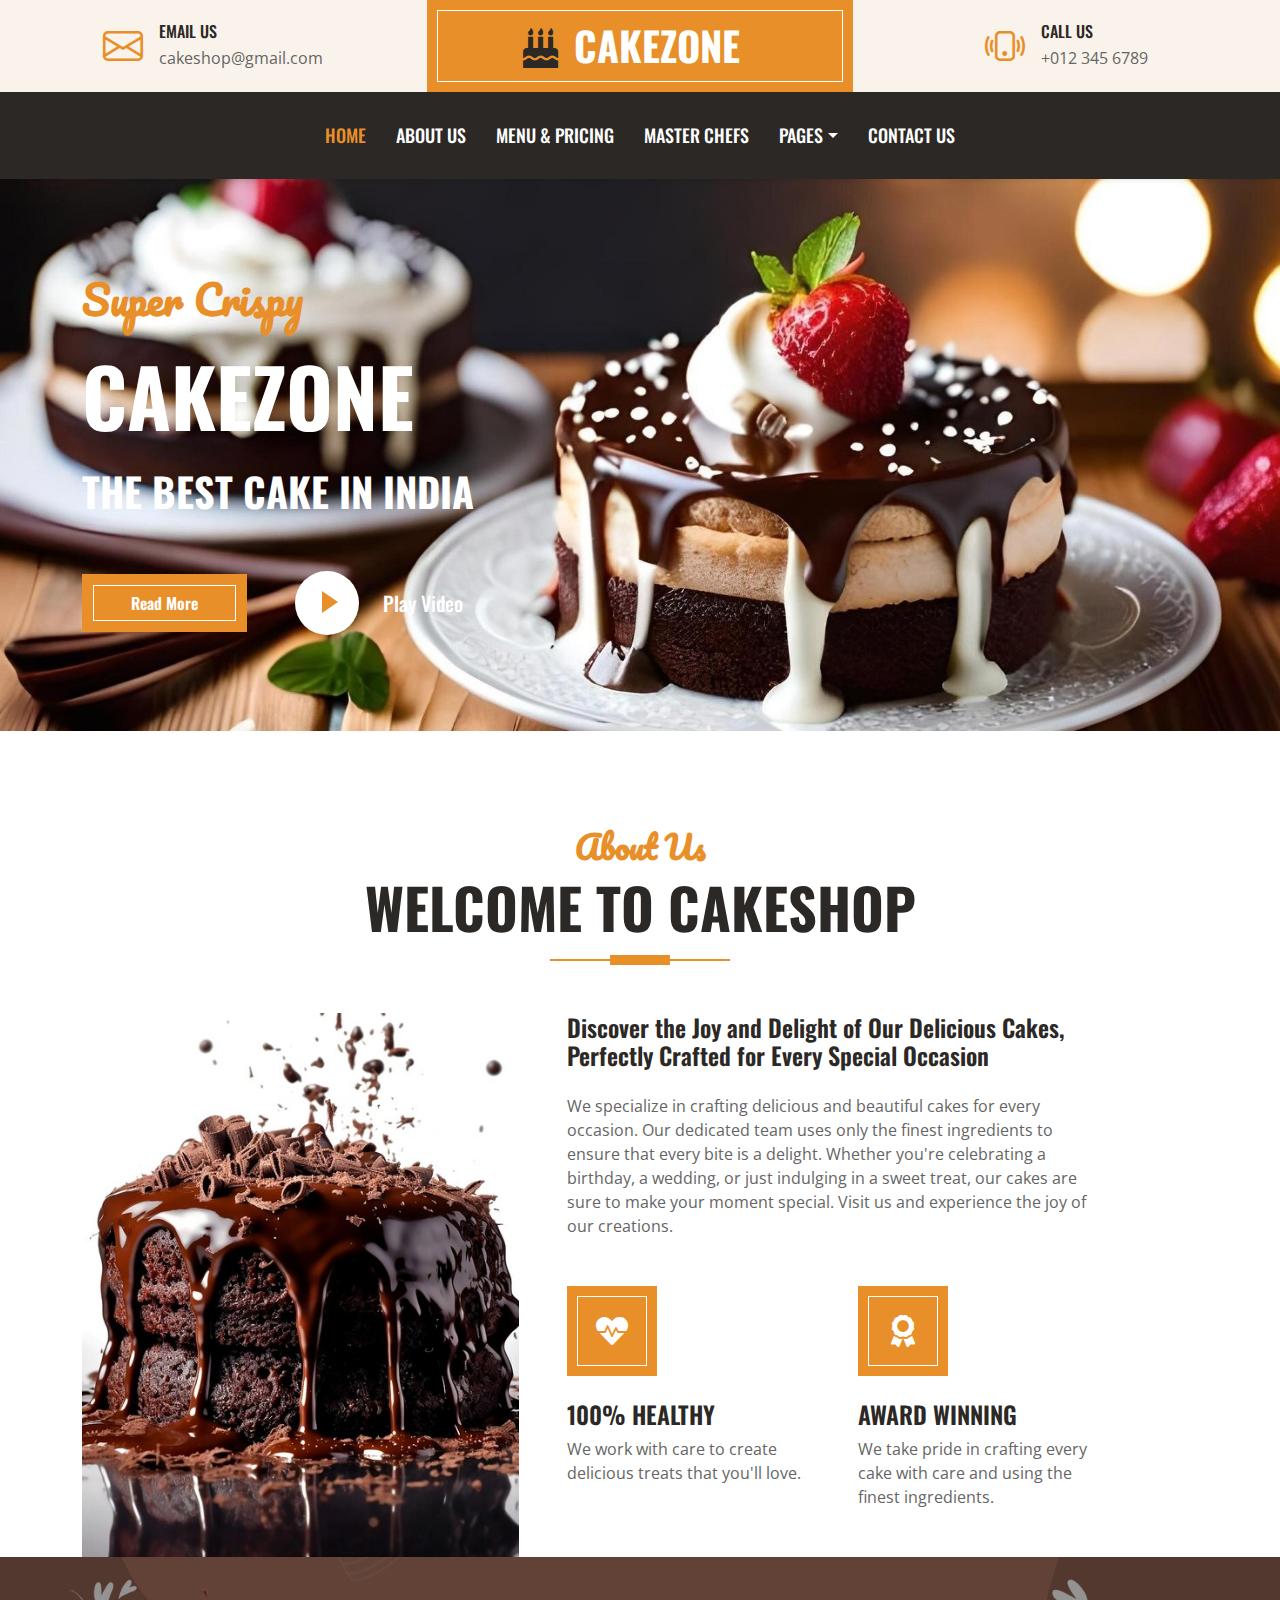
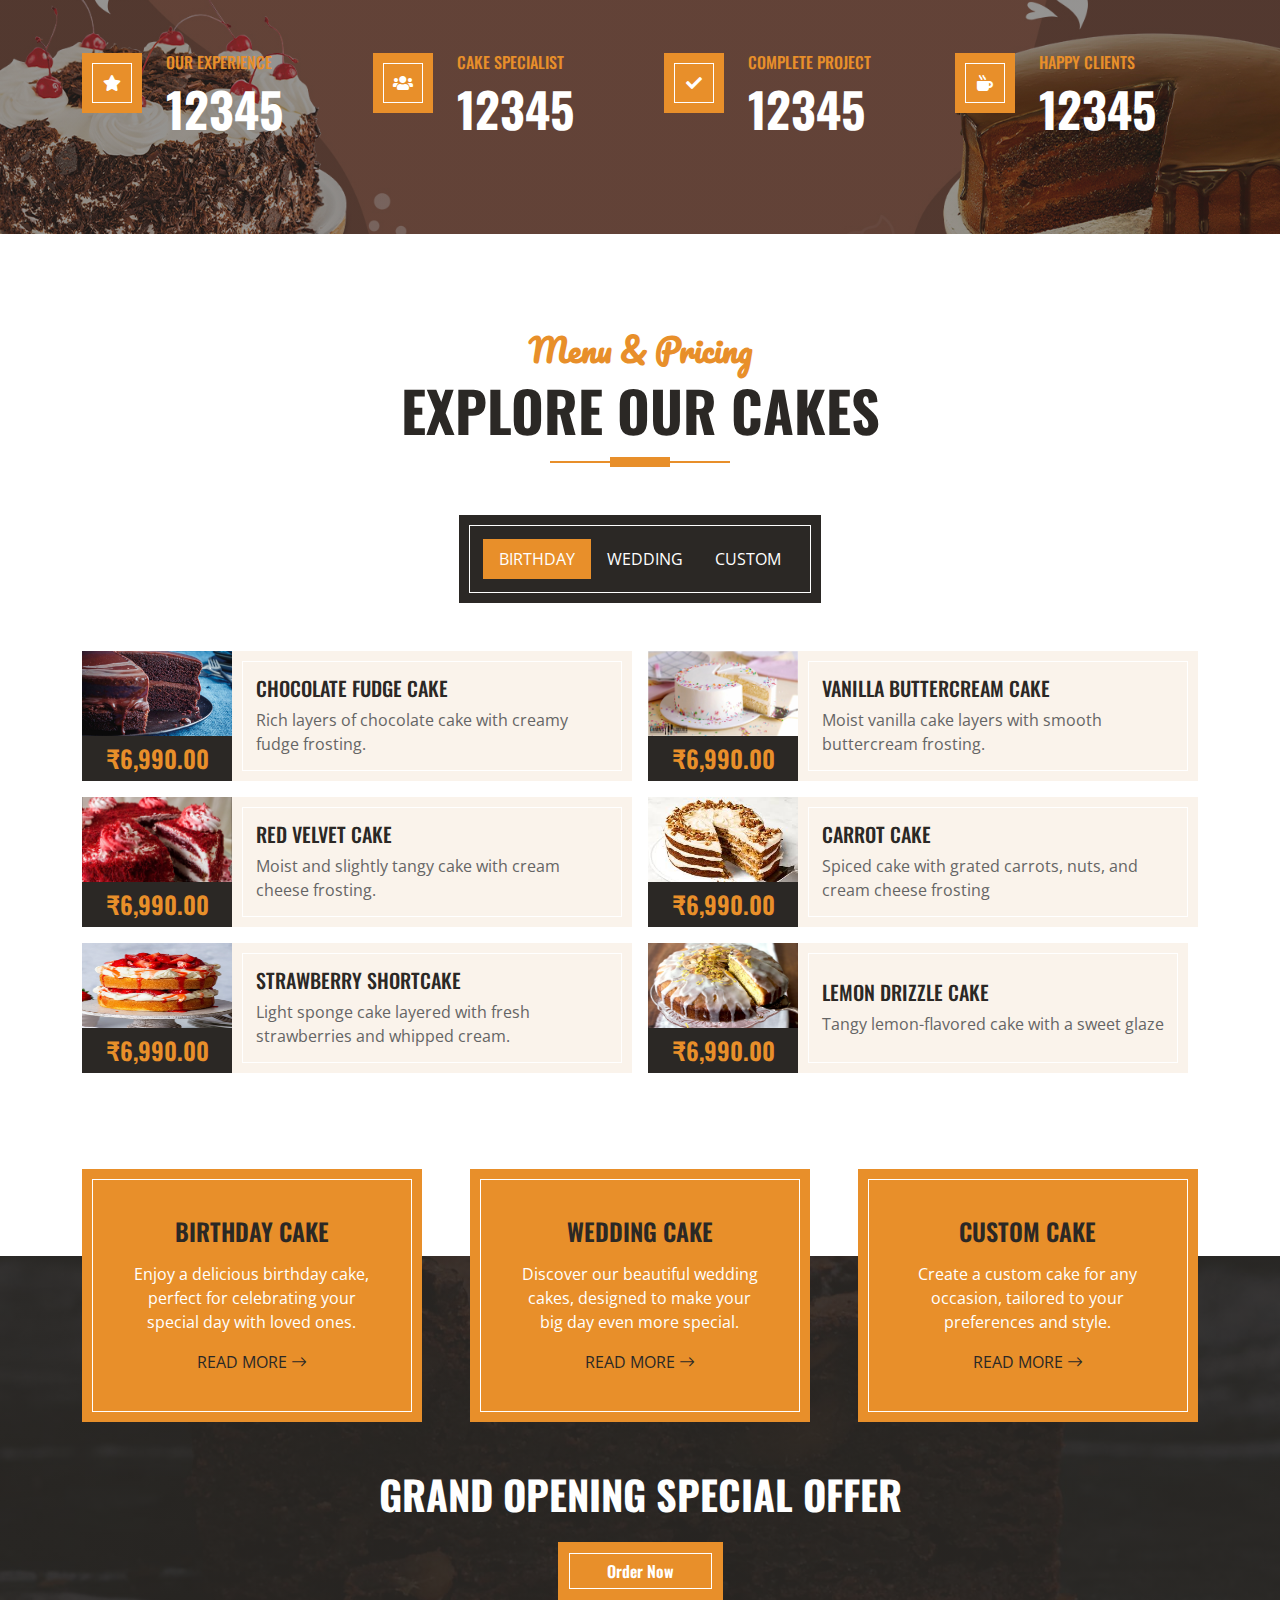
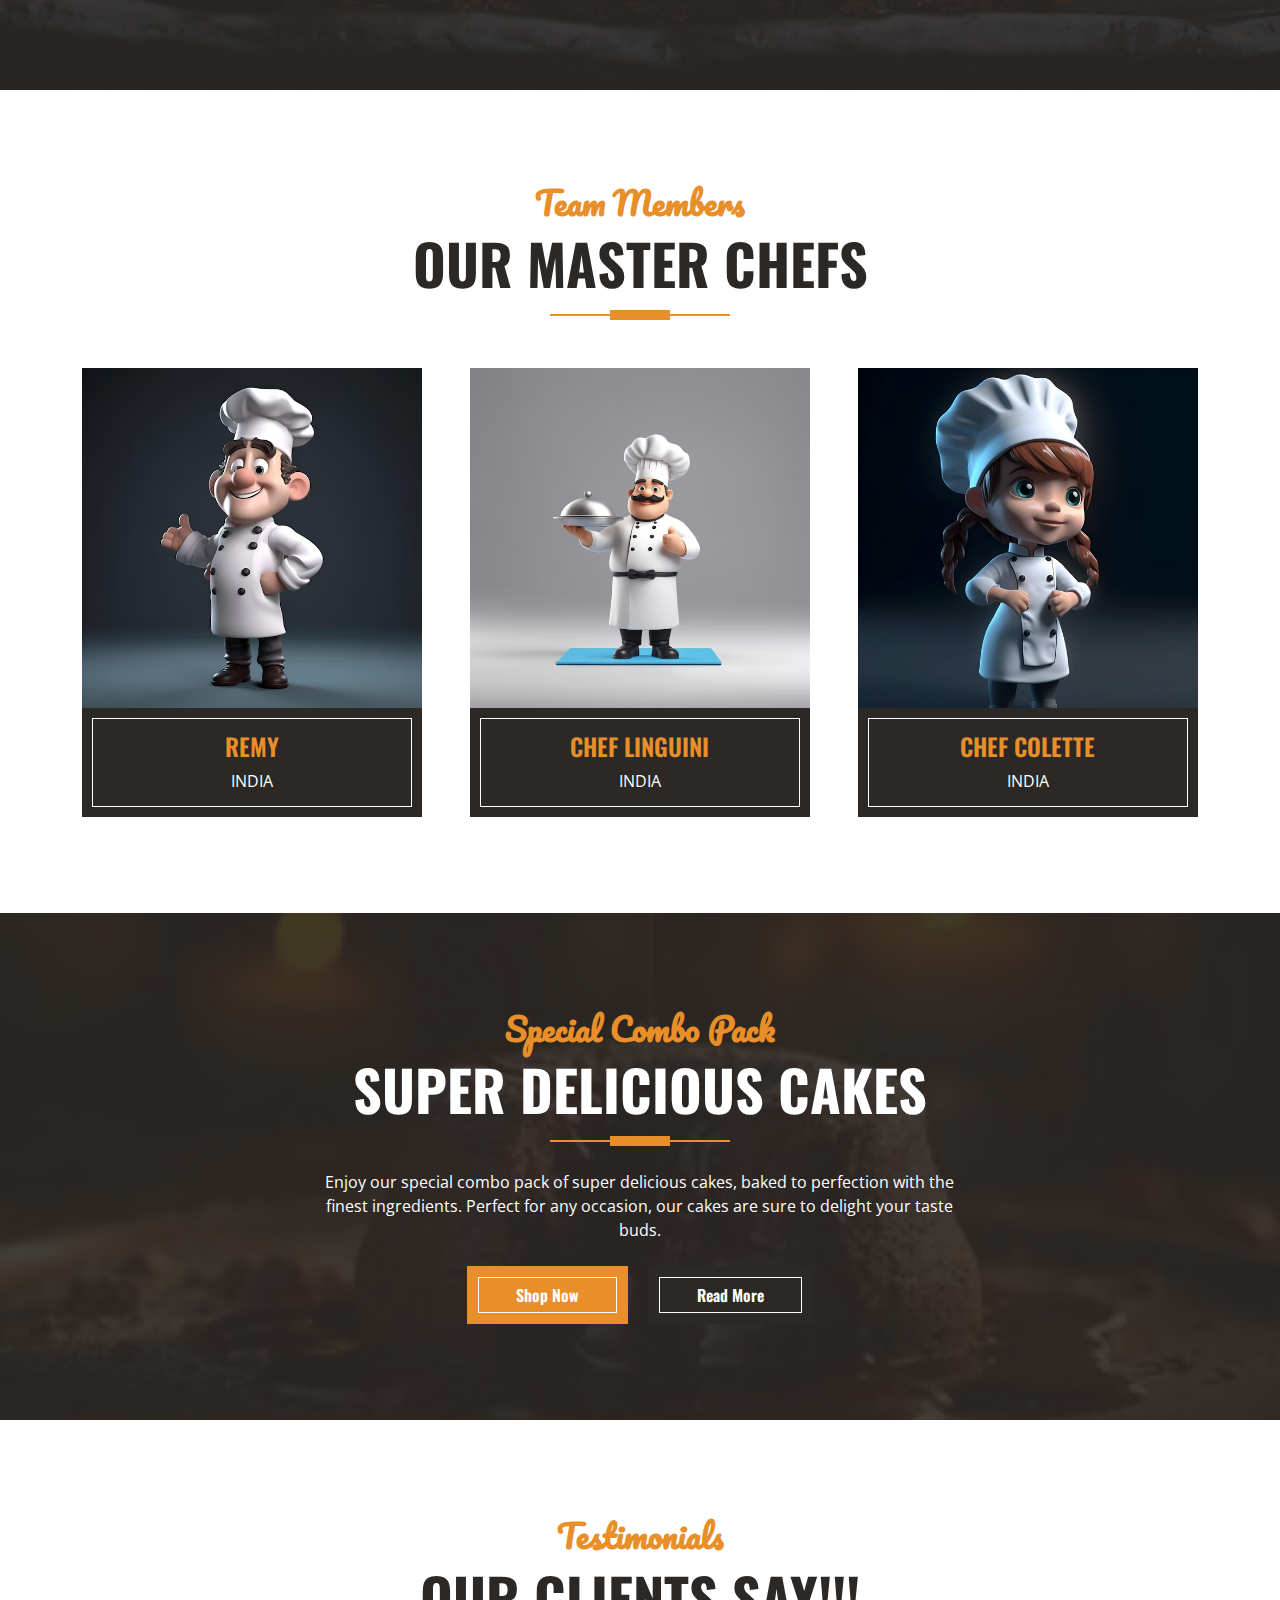
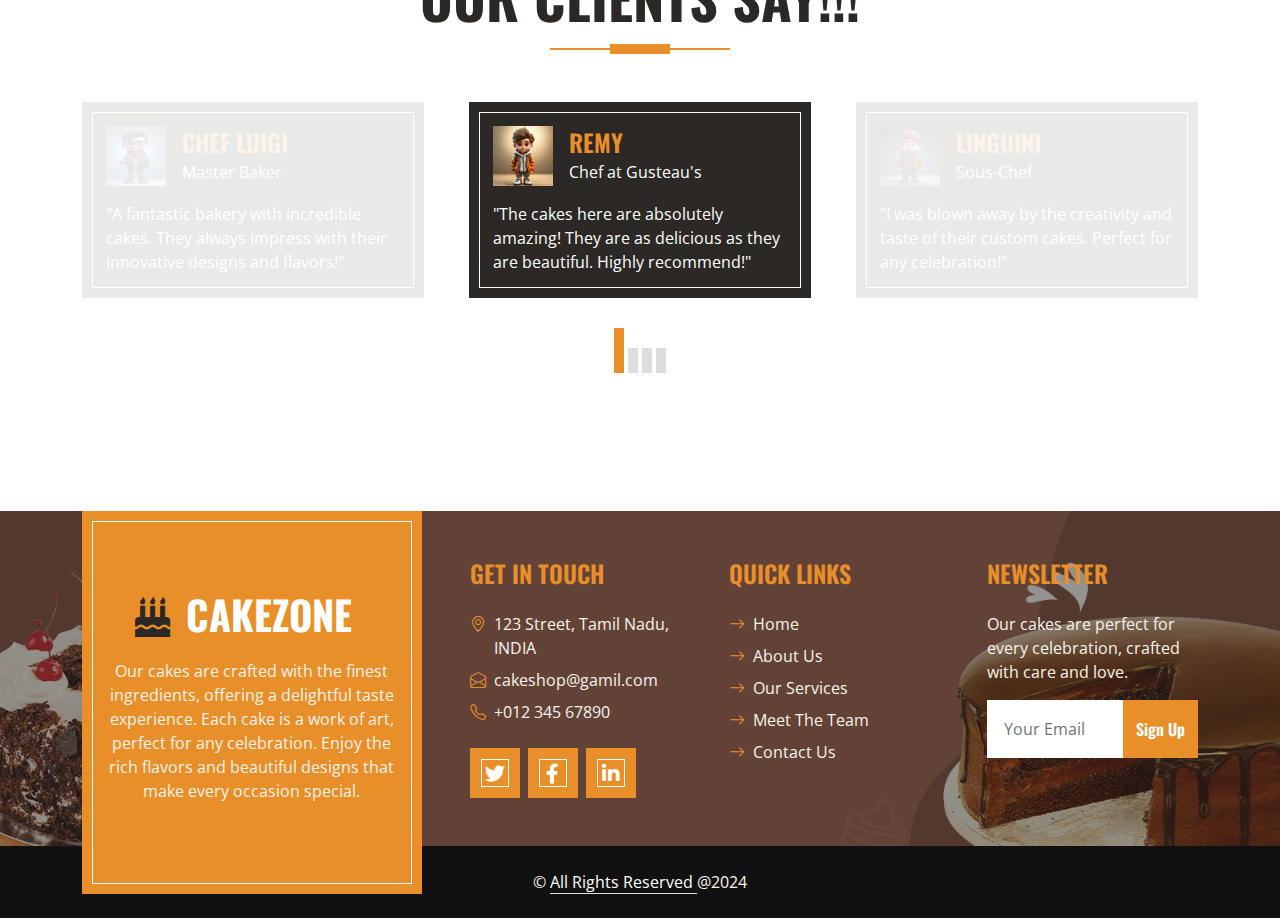
<file: index.html>
<!DOCTYPE html>
<html lang="en">
  <head>
    <meta charset="utf-8" />
    <title>Cake Shop</title>
    <meta content="width=device-width, initial-scale=1.0" name="viewport" />
    <meta content="Free HTML Templates" name="keywords" />
    <meta content="Free HTML Templates" name="description" />

    <!-- Favicon -->
    <link href="img/favicon.png" rel="icon" />

    <!-- Google Web Fonts -->
    <link rel="preconnect" href="https://fonts.googleapis.com" />
    <link rel="preconnect" href="https://fonts.gstatic.com" crossorigin />
    <link
      href="https://fonts.googleapis.com/css2?family=Open+Sans:wght@400;600&family=Oswald:wght@500;600;700&family=Pacifico&display=swap"
      rel="stylesheet"
    />

    <!-- Icon Font Stylesheet -->
    <link
      href="https://cdnjs.cloudflare.com/ajax/libs/font-awesome/5.10.0/css/all.min.css"
      rel="stylesheet"
    />
    <link
      href="https://cdn.jsdelivr.net/npm/bootstrap-icons@1.4.1/font/bootstrap-icons.css"
      rel="stylesheet"
    />

    <!-- Libraries Stylesheet -->
    <link href="lib/owlcarousel/assets/owl.carousel.min.css" rel="stylesheet" />

    <!-- Customized Bootstrap Stylesheet -->
    <link href="css/bootstrap.min.css" rel="stylesheet" />

    <!-- Template Stylesheet -->
    <link href="css/style.css" rel="stylesheet" />
  </head>

  <body>
    <!-- Topbar Start -->
    <div class="container-fluid px-0 d-none d-lg-block">
      <div class="row gx-0">
        <div class="col-lg-4 text-center bg-secondary py-3">
          <div class="d-inline-flex align-items-center justify-content-center">
            <i class="bi bi-envelope fs-1 text-primary me-3"></i>
            <div class="text-start">
              <h6 class="text-uppercase mb-1">Email Us</h6>
              <span>cakeshop@gmail.com</span>
            </div>
          </div>
        </div>
        <div class="col-lg-4 text-center bg-primary border-inner py-3">
          <div class="d-inline-flex align-items-center justify-content-center">
            <a href="index.html" class="navbar-brand">
              <h1 class="m-0 text-uppercase text-white">
                <i class="fa fa-birthday-cake fs-1 text-dark me-3"></i>CakeZone
              </h1>
            </a>
          </div>
        </div>
        <div class="col-lg-4 text-center bg-secondary py-3">
          <div class="d-inline-flex align-items-center justify-content-center">
            <i class="bi bi-phone-vibrate fs-1 text-primary me-3"></i>
            <div class="text-start">
              <h6 class="text-uppercase mb-1">Call Us</h6>
              <span>+012 345 6789</span>
            </div>
          </div>
        </div>
      </div>
    </div>
    <!-- Topbar End -->

    <!-- Navbar Start -->
    <nav
      class="navbar navbar-expand-lg bg-dark navbar-dark shadow-sm py-3 py-lg-0 px-3 px-lg-0"
    >
      <a href="index.html" class="navbar-brand d-block d-lg-none">
        <h1 class="m-0 text-uppercase text-white">
          <i class="fa fa-birthday-cake fs-1 text-primary me-3"></i>CakeZone
        </h1>
      </a>
      <button
        class="navbar-toggler"
        type="button"
        data-bs-toggle="collapse"
        data-bs-target="#navbarCollapse"
      >
        <span class="navbar-toggler-icon"></span>
      </button>
      <div class="collapse navbar-collapse" id="navbarCollapse">
        <div class="navbar-nav ms-auto mx-lg-auto py-0">
          <a href="index.html" class="nav-item nav-link active">Home</a>
          <a href="about.html" class="nav-item nav-link">About Us</a>
          <a href="menu.html" class="nav-item nav-link">Menu & Pricing</a>
          <a href="team.html" class="nav-item nav-link">Master Chefs</a>
          <div class="nav-item dropdown">
            <a
              href="#"
              class="nav-link dropdown-toggle"
              data-bs-toggle="dropdown"
              >Pages</a
            >
            <div class="dropdown-menu m-0">
              <a href="service.html" class="dropdown-item">Our Service</a>
              <a href="testimonial.html" class="dropdown-item">Testimonial</a>
            </div>
          </div>
          <a href="contact.html" class="nav-item nav-link">Contact Us</a>
        </div>
      </div>
    </nav>
    <!-- Navbar End -->

    <!-- Hero Start -->
    <div class="container-fluid bg-primary py-5 mb-5 hero-header">
      <div class="container py-5">
        <div class="row justify-content-start">
          <div class="col-lg-8 text-center text-lg-start">
            <h1 class="font-secondary text-primary mb-4">Super Crispy</h1>
            <h1 class="display-1 text-uppercase text-white mb-4">CakeZone</h1>
            <h1 class="text-uppercase text-white">The Best Cake In INDIA</h1>
            <div
              class="d-flex align-items-center justify-content-center justify-content-lg-start pt-5"
            >
              <a href="" class="btn btn-primary border-inner py-3 px-5 me-5"
                >Read More</a
              >
              <button
                type="button"
                class="btn-play"
                data-bs-toggle="modal"
                data-src="https://youtu.be/m45jVXMSp2A?feature=shared"
                data-bs-target="#videoModal"
              >
                <span></span>
              </button>
              <h5
                class="font-weight-normal text-white m-0 ms-4 d-none d-sm-block"
              >
                Play Video
              </h5>
            </div>
          </div>
        </div>
      </div>
    </div>
    <!-- Hero End -->

    <!-- Video Modal Start -->
    <div
      class="modal fade"
      id="videoModal"
      tabindex="-1"
      aria-labelledby="exampleModalLabel"
      aria-hidden="true"
    >
      <div class="modal-dialog">
        <div class="modal-content rounded-0">
          <div class="modal-header">
            <h5 class="modal-title" id="exampleModalLabel">Youtube Video</h5>
            <button
              type="button"
              class="btn-close"
              data-bs-dismiss="modal"
              aria-label="Close"
            ></button>
          </div>
          <div class="modal-body">
            <!-- 16:9 aspect ratio -->
            <div class="ratio ratio-16x9">
              <iframe
                class="embed-responsive-item"
                src=""
                id="video"
                allowfullscreen
                allowscriptaccess="always"
                allow="autoplay"
              ></iframe>
            </div>
          </div>
        </div>
      </div>
    </div>
    <!-- Video Modal End -->

    <!-- About Start -->
    <div class="container-fluid pt-5">
      <div class="container">
        <div
          class="section-title position-relative text-center mx-auto mb-5 pb-3"
          style="max-width: 600px"
        >
          <h2 class="text-primary font-secondary">About Us</h2>
          <h1 class="display-4 text-uppercase">Welcome To CakeShop</h1>
        </div>
        <div class="row gx-5">
          <div class="col-lg-5 mb-5 mb-lg-0" style="min-height: 400px">
            <div class="position-relative h-100">
              <img
                class="position-absolute w-100 h-100"
                src="img/about.jpg"
                style="object-fit: cover"
              />
            </div>
          </div>
          <div class="col-lg-6 pb-5">
            <h4 class="mb-4">
              Discover the Joy and Delight of Our Delicious Cakes, Perfectly
              Crafted for Every Special Occasion
            </h4>

            <p class="mb-5">
              We specialize in crafting delicious and beautiful cakes for every
              occasion. Our dedicated team uses only the finest ingredients to
              ensure that every bite is a delight. Whether you're celebrating a
              birthday, a wedding, or just indulging in a sweet treat, our cakes
              are sure to make your moment special. Visit us and experience the
              joy of our creations.
            </p>
            <div class="row g-5">
              <div class="col-sm-6">
                <div
                  class="d-flex align-items-center justify-content-center bg-primary border-inner mb-4"
                  style="width: 90px; height: 90px"
                >
                  <i class="fa fa-heartbeat fa-2x text-white"></i>
                </div>
                <h4 class="text-uppercase">100% Healthy</h4>
                <p class="mb-0">
                  We work with care to create delicious treats that you'll love.
                </p>
              </div>
              <div class="col-sm-6">
                <div
                  class="d-flex align-items-center justify-content-center bg-primary border-inner mb-4"
                  style="width: 90px; height: 90px"
                >
                  <i class="fa fa-award fa-2x text-white"></i>
                </div>
                <h4 class="text-uppercase">Award Winning</h4>
                <p class="mb-0">
                  We take pride in crafting every cake with care and using the
                  finest ingredients.
                </p>
              </div>
            </div>
          </div>
        </div>
      </div>
    </div>
    <!-- About End -->

    <!-- Facts Start -->
    <div class="container-fluid bg-img py-5 mb-5">
      <div class="container py-5">
        <div class="row gx-5 gy-4">
          <div class="col-lg-3 col-md-6">
            <div class="d-flex">
              <div
                class="bg-primary border-inner d-flex align-items-center justify-content-center mb-3"
                style="width: 60px; height: 60px"
              >
                <i class="fa fa-star text-white"></i>
              </div>
              <div class="ps-4">
                <h6 class="text-primary text-uppercase">Our Experience</h6>
                <h1 class="display-5 text-white mb-0" data-toggle="counter-up">
                  12345
                </h1>
              </div>
            </div>
          </div>
          <div class="col-lg-3 col-md-6">
            <div class="d-flex">
              <div
                class="bg-primary border-inner d-flex align-items-center justify-content-center mb-3"
                style="width: 60px; height: 60px"
              >
                <i class="fa fa-users text-white"></i>
              </div>
              <div class="ps-4">
                <h6 class="text-primary text-uppercase">Cake Specialist</h6>
                <h1 class="display-5 text-white mb-0" data-toggle="counter-up">
                  12345
                </h1>
              </div>
            </div>
          </div>
          <div class="col-lg-3 col-md-6">
            <div class="d-flex">
              <div
                class="bg-primary border-inner d-flex align-items-center justify-content-center mb-3"
                style="width: 60px; height: 60px"
              >
                <i class="fa fa-check text-white"></i>
              </div>
              <div class="ps-4">
                <h6 class="text-primary text-uppercase">Complete Project</h6>
                <h1 class="display-5 text-white mb-0" data-toggle="counter-up">
                  12345
                </h1>
              </div>
            </div>
          </div>
          <div class="col-lg-3 col-md-6">
            <div class="d-flex">
              <div
                class="bg-primary border-inner d-flex align-items-center justify-content-center mb-3"
                style="width: 60px; height: 60px"
              >
                <i class="fa fa-mug-hot text-white"></i>
              </div>
              <div class="ps-4">
                <h6 class="text-primary text-uppercase">Happy Clients</h6>
                <h1 class="display-5 text-white mb-0" data-toggle="counter-up">
                  12345
                </h1>
              </div>
            </div>
          </div>
        </div>
      </div>
    </div>
    <!-- Facts End -->

    <!-- Products Start -->
    <div class="container-fluid about py-5">
      <div class="container">
        <div
          class="section-title position-relative text-center mx-auto mb-5 pb-3"
          style="max-width: 600px"
        >
          <h2 class="text-primary font-secondary">Menu & Pricing</h2>
          <h1 class="display-4 text-uppercase">Explore Our Cakes</h1>
        </div>
        <div class="tab-class text-center">
          <ul
            class="nav nav-pills d-inline-flex justify-content-center bg-dark text-uppercase border-inner p-4 mb-5"
          >
            <li class="nav-item">
              <a
                class="nav-link text-white active"
                data-bs-toggle="pill"
                href="#tab-1"
                >Birthday</a
              >
            </li>
            <li class="nav-item">
              <a class="nav-link text-white" data-bs-toggle="pill" href="#tab-2"
                >Wedding</a
              >
            </li>
            <li class="nav-item">
              <a class="nav-link text-white" data-bs-toggle="pill" href="#tab-3"
                >Custom</a
              >
            </li>
          </ul>

          <div class="tab-content">
            <div id="tab-1" class="tab-pane fade show p-0 active">
              <div class="row g-3">
                <div class="col-lg-6">
                  <div class="d-flex h-100">
                    <div class="flex-shrink-0">
                      <img
                        class="img-fluid"
                        src="img/cake-1.jpg"
                        alt=""
                        style="width: 150px; height: 85px"
                      />
                      <h4 class="bg-dark text-primary p-2 m-0">
                        &#8377;6,990.00
                      </h4>
                    </div>
                    <div
                      class="d-flex flex-column justify-content-center text-start bg-secondary border-inner px-4"
                    >
                      <h5 class="text-uppercase">Chocolate Fudge Cake</h5>
                      <span
                        >Rich layers of chocolate cake with creamy fudge
                        frosting.</span
                      >
                    </div>
                  </div>
                </div>
                <div class="col-lg-6">
                  <div class="d-flex h-100">
                    <div class="flex-shrink-0">
                      <img
                        class="img-fluid"
                        src="img/cake-2.jpg"
                        alt=""
                        style="width: 150px; height: 85px"
                      />
                      <h4 class="bg-dark text-primary p-2 m-0">
                        &#8377;6,990.00
                      </h4>
                    </div>
                    <div
                      class="d-flex flex-column justify-content-center text-start bg-secondary border-inner px-4"
                    >
                      <h5 class="text-uppercase">Vanilla Buttercream Cake</h5>
                      <span
                        >Moist vanilla cake layers with smooth buttercream
                        frosting.
                      </span>
                    </div>
                  </div>
                </div>
                <div class="col-lg-6">
                  <div class="d-flex h-100">
                    <div class="flex-shrink-0">
                      <img
                        class="img-fluid"
                        src="img/cake-3.jpg"
                        alt=""
                        style="width: 150px; height: 85px"
                      />
                      <h4 class="bg-dark text-primary p-2 m-0">
                        &#8377;6,990.00
                      </h4>
                    </div>
                    <div
                      class="d-flex flex-column justify-content-center text-start bg-secondary border-inner px-4"
                    >
                      <h5 class="text-uppercase">Red Velvet Cake</h5>
                      <span
                        >Moist and slightly tangy cake with cream cheese
                        frosting.</span
                      >
                    </div>
                  </div>
                </div>
                <div class="col-lg-6">
                  <div class="d-flex h-100">
                    <div class="flex-shrink-0">
                      <img
                        class="img-fluid"
                        src="img/cake-4.jpg"
                        alt=""
                        style="width: 150px; height: 85px"
                      />
                      <h4 class="bg-dark text-primary p-2 m-0">
                        &#8377;6,990.00
                      </h4>
                    </div>
                    <div
                      class="d-flex flex-column justify-content-center text-start bg-secondary border-inner px-4"
                    >
                      <h5 class="text-uppercase">Carrot Cake</h5>
                      <span
                        >Spiced cake with grated carrots, nuts, and cream cheese
                        frosting</span
                      >
                    </div>
                  </div>
                </div>
                <div class="col-lg-6">
                  <div class="d-flex h-100">
                    <div class="flex-shrink-0">
                      <img
                        class="img-fluid"
                        src="img/cake-5.jpg"
                        alt=""
                        style="width: 150px; height: 85px"
                      />
                      <h4 class="bg-dark text-primary p-2 m-0">
                        &#8377;6,990.00
                      </h4>
                    </div>
                    <div
                      class="d-flex flex-column justify-content-center text-start bg-secondary border-inner px-4"
                    >
                      <h5 class="text-uppercase">Strawberry Shortcake</h5>
                      <span
                        >Light sponge cake layered with fresh strawberries and
                        whipped cream.</span
                      >
                    </div>
                  </div>
                </div>
                <div class="col-lg-6">
                  <div class="d-flex h-100">
                    <div class="flex-shrink-0">
                      <img
                        class="img-fluid"
                        src="img/cake-6.jpg"
                        alt=""
                        style="width: 150px; height: 85px"
                      />
                      <h4 class="bg-dark text-primary p-2 m-0">
                        &#8377;6,990.00
                      </h4>
                    </div>
                    <div
                      class="d-flex flex-column justify-content-center text-start bg-secondary border-inner px-4"
                    >
                      <h5 class="text-uppercase">Lemon Drizzle Cake</h5>
                      <span>Tangy lemon-flavored cake with a sweet glaze</span>
                    </div>
                  </div>
                </div>
              </div>
            </div>

            <div id="tab-2" class="tab-pane fade show p-0">
              <div class="row g-3">
                <div class="col-lg-6">
                  <div class="d-flex h-100">
                    <div class="flex-shrink-0">
                      <img
                        class="img-fluid"
                        src="img/cake-7.jpg"
                        alt=""
                        style="width: 150px; height: 85px"
                      />
                      <h4 class="bg-dark text-primary p-2 m-0">
                        &#8377;6,990.00
                      </h4>
                    </div>
                    <div
                      class="d-flex flex-column justify-content-center text-start bg-secondary border-inner px-4"
                    >
                      <h5 class="text-uppercase">Traditional Tiered Cake</h5>
                      <span
                        >Elegant and classic, with multiple tiers and intricate
                        designs</span
                      >
                    </div>
                  </div>
                </div>
                <div class="col-lg-6">
                  <div class="d-flex h-100">
                    <div class="flex-shrink-0">
                      <img
                        class="img-fluid"
                        src="img/cake-8.jpg"
                        alt=""
                        style="width: 150px; height: 85px"
                      />
                      <h4 class="bg-dark text-primary p-2 m-0">
                        &#8377;6,990.00
                      </h4>
                    </div>
                    <div
                      class="d-flex flex-column justify-content-center text-start bg-secondary border-inner px-4"
                    >
                      <h5 class="text-uppercase">Naked Cake</h5>
                      <span
                        >I Layers of cake with minimal frosting, allowing the
                        cake and filling to be visible</span
                      >
                    </div>
                  </div>
                </div>
                <div class="col-lg-6">
                  <div class="d-flex h-100">
                    <div class="flex-shrink-0">
                      <img
                        class="img-fluid"
                        src="img/cake-9.jpg"
                        alt=""
                        style="width: 150px; height: 85px"
                      />
                      <h4 class="bg-dark text-primary p-2 m-0">
                        &#8377;6,990.00
                      </h4>
                    </div>
                    <div
                      class="d-flex flex-column justify-content-center text-start bg-secondary border-inner px-4"
                    >
                      <h5 class="text-uppercase">Lace or Embroidery Cake</h5>
                      <span
                        >Decorated with intricate lace or embroidery patterns
                        resembling fabric designs</span
                      >
                    </div>
                  </div>
                </div>
                <div class="col-lg-6">
                  <div class="d-flex h-100">
                    <div class="flex-shrink-0">
                      <img
                        class="img-fluid"
                        src="img/cake-10.jpg"
                        alt=""
                        style="width: 150px; height: 85px"
                      />
                      <h4 class="bg-dark text-primary p-2 m-0">
                        &#8377;6,990.00
                      </h4>
                    </div>
                    <div
                      class="d-flex flex-column justify-content-center text-start bg-secondary border-inner px-4"
                    >
                      <h5 class="text-uppercase">Geode Cake</h5>
                      <span>
                        Features edible sugar crystals that resemble natural
                        geodes, creating a stunning and unique look.</span
                      >
                    </div>
                  </div>
                </div>
                <div class="col-lg-6">
                  <div class="d-flex h-100">
                    <div class="flex-shrink-0">
                      <img
                        class="img-fluid"
                        src="img/cake-11.jpg"
                        alt=""
                        style="width: 150px; height: 85px"
                      />
                      <h4 class="bg-dark text-primary p-2 m-0">
                        &#8377;6,990.00
                      </h4>
                    </div>
                    <div
                      class="d-flex flex-column justify-content-center text-start bg-secondary border-inner px-4"
                    >
                      <h5 class="text-uppercase">Marble Cake</h5>
                      <span
                        >Swirled with different colored batters to create a
                        marble-like effect, often paired with buttercream or
                        fondant</span
                      >
                    </div>
                  </div>
                </div>
                <div class="col-lg-6">
                  <div class="d-flex h-100">
                    <div class="flex-shrink-0">
                      <img
                        class="img-fluid"
                        src="img/cake-12.jpg"
                        alt=""
                        style="width: 150px; height: 85px"
                      />
                      <h4 class="bg-dark text-primary p-2 m-0">
                        &#8377;6,990.00
                      </h4>
                    </div>
                    <div
                      class="d-flex flex-column justify-content-center text-start bg-secondary border-inner px-4"
                    >
                      <h5 class="text-uppercase">Cupcake Tower</h5>
                      <span
                        >Individual cupcakes arranged in tiers, offering variety
                        in flavors and designs</span
                      >
                    </div>
                  </div>
                </div>
              </div>
            </div>

            <div id="tab-3" class="tab-pane fade show p-0">
              <div class="row g-3">
                <div class="col-lg-6">
                  <div class="d-flex h-100">
                    <div class="flex-shrink-0">
                      <img
                        class="img-fluid"
                        src="img/cake-13.jpg"
                        alt=""
                        style="width: 150px; height: 85px"
                      />
                      <h4 class="bg-dark text-primary p-2 m-0">
                        &#8377;6,990.00
                      </h4>
                    </div>
                    <div
                      class="d-flex flex-column justify-content-center text-start bg-secondary border-inner px-4"
                    >
                      <h5 class="text-uppercase">Character Cake</h5>
                      <span
                        >Shaped and decorated to resemble a favorite character
                        from movies, cartoons, or books, perfect for themed
                        parties</span
                      >
                    </div>
                  </div>
                </div>
                <div class="col-lg-6">
                  <div class="d-flex h-100">
                    <div class="flex-shrink-0">
                      <img
                        class="img-fluid"
                        src="img/cake-14.jpg"
                        alt=""
                        style="width: 150px; height: 85px"
                      />
                      <h4 class="bg-dark text-primary p-2 m-0">
                        &#8377;6,990.00
                      </h4>
                    </div>
                    <div
                      class="d-flex flex-column justify-content-center text-start bg-secondary border-inner px-4"
                    >
                      <h5 class="text-uppercase">Photo Cake</h5>
                      <span
                        >Customized with an edible image printed on top, such as
                        a photo of the birthday person, a favorite pet, or a
                        special memory</span
                      >
                    </div>
                  </div>
                </div>
                <div class="col-lg-6">
                  <div class="d-flex h-100">
                    <div class="flex-shrink-0">
                      <img
                        class="img-fluid"
                        src="img/cake-15.jpg"
                        alt=""
                        style="width: 150px; height: 85px"
                      />
                      <h4 class="bg-dark text-primary p-2 m-0">
                        &#8377;6,990.00
                      </h4>
                    </div>
                    <div
                      class="d-flex flex-column justify-content-center text-start bg-secondary border-inner px-4"
                    >
                      <h5 class="text-uppercase">3D Sculpted Cake</h5>
                      <span
                        >A cake sculpted into a specific shape or object, like a
                        car, handbag, or an animal, showcasing detailed
                        artistry</span
                      >
                    </div>
                  </div>
                </div>
                <div class="col-lg-6">
                  <div class="d-flex h-100">
                    <div class="flex-shrink-0">
                      <img
                        class="img-fluid"
                        src="img/cake-16.jpg"
                        alt=""
                        style="width: 150px; height: 85px"
                      />
                      <h4 class="bg-dark text-primary p-2 m-0">
                        &#8377;6,990.00
                      </h4>
                    </div>
                    <div
                      class="d-flex flex-column justify-content-center text-start bg-secondary border-inner px-4"
                    >
                      <h5 class="text-uppercase">Floral Cake</h5>
                      <span
                        >Decorated with realistic-looking sugar flowers or fresh
                        edible flowers, ideal for elegant and romantic
                        celebrations</span
                      >
                    </div>
                  </div>
                </div>
                <div class="col-lg-6">
                  <div class="d-flex h-100">
                    <div class="flex-shrink-0">
                      <img
                        class="img-fluid"
                        src="img/cake-17.jpg"
                        alt=""
                        style="width: 150px; height: 85px"
                      />
                      <h4 class="bg-dark text-primary p-2 m-0">
                        &#8377;6,990.00
                      </h4>
                    </div>
                    <div
                      class="d-flex flex-column justify-content-center text-start bg-secondary border-inner px-4"
                    >
                      <h5 class="text-uppercase">Galaxy Cake</h5>
                      <span
                        >Featuring a cosmic design with swirls of vibrant
                        colors, edible glitter, and stars, perfect for
                        space-themed events</span
                      >
                    </div>
                  </div>
                </div>
                <div class="col-lg-6">
                  <div class="d-flex h-100">
                    <div class="flex-shrink-0">
                      <img
                        class="img-fluid"
                        src="img/cake-18.jpg"
                        alt=""
                        style="width: 150px; height: 85px"
                      />
                      <h4 class="bg-dark text-primary p-2 m-0">
                        &#8377;6,990.00
                      </h4>
                    </div>
                    <div
                      class="d-flex flex-column justify-content-center text-start bg-secondary border-inner px-4"
                    >
                      <h5 class="text-uppercase">Drip Cake</h5>
                      <span
                        >Covered with glossy ganache or icing that drips down
                        the sides, topped with decorations like macarons,
                        candies, or fruits</span
                      >
                    </div>
                  </div>
                </div>
              </div>
            </div>
          </div>
        </div>
      </div>
    </div>
    <!-- Products End -->

    <!-- Service Start -->
    <div
      class="container-fluid service position-relative px-5 mt-5"
      style="margin-bottom: 135px"
    >
      <div class="container">
        <div class="row g-5">
          <div class="col-lg-4 col-md-6">
            <div class="bg-primary border-inner text-center text-white p-5">
              <h4 class="text-uppercase mb-3">Birthday Cake</h4>
              <p>
                Enjoy a delicious birthday cake, perfect for celebrating your
                special day with loved ones.
              </p>
              <a class="text-uppercase text-dark" href="">
                Read More <i class="bi bi-arrow-right"></i>
              </a>
            </div>
          </div>
          <div class="col-lg-4 col-md-6">
            <div class="bg-primary border-inner text-center text-white p-5">
              <h4 class="text-uppercase mb-3">Wedding Cake</h4>
              <p>
                Discover our beautiful wedding cakes, designed to make your big
                day even more special.
              </p>
              <a class="text-uppercase text-dark" href="">
                Read More <i class="bi bi-arrow-right"></i>
              </a>
            </div>
          </div>
          <div class="col-lg-4 col-md-6">
            <div class="bg-primary border-inner text-center text-white p-5">
              <h4 class="text-uppercase mb-3">Custom Cake</h4>
              <p>
                Create a custom cake for any occasion, tailored to your
                preferences and style.
              </p>
              <a class="text-uppercase text-dark" href="">
                Read More <i class="bi bi-arrow-right"></i>
              </a>
            </div>
          </div>
          <div class="col-lg-12 col-md-6 text-center">
            <h1 class="text-uppercase text-light mb-4">
              Grand Opening Special Offer
            </h1>
            <a href="" class="btn btn-primary border-inner py-3 px-5">
              Order Now
            </a>
          </div>
        </div>
      </div>
    </div>
    <!-- Service Start -->

    <!-- Team Start -->
    <div class="container-fluid py-5">
      <div class="container">
        <div
          class="section-title position-relative text-center mx-auto mb-5 pb-3"
          style="max-width: 600px"
        >
          <h2 class="text-primary font-secondary">Team Members</h2>
          <h1 class="display-4 text-uppercase">Our Master Chefs</h1>
        </div>
        <div class="row g-5">
          <div class="col-lg-4 col-md-6">
            <div class="team-item">
              <div class="position-relative overflow-hidden">
                <img class="img-fluid w-100" src="img/team-1.jpg" alt="" />
                <div
                  class="team-overlay w-100 h-100 position-absolute top-50 start-50 translate-middle d-flex align-items-center justify-content-center"
                >
                  <div class="d-flex align-items-center justify-content-start">
                    <a
                      class="btn btn-lg btn-primary btn-lg-square border-inner rounded-0 mx-1"
                      href="#"
                      ><i class="fab fa-twitter fw-normal"></i
                    ></a>
                    <a
                      class="btn btn-lg btn-primary btn-lg-square border-inner rounded-0 mx-1"
                      href="#"
                      ><i class="fab fa-facebook-f fw-normal"></i
                    ></a>
                    <a
                      class="btn btn-lg btn-primary btn-lg-square border-inner rounded-0 mx-1"
                      href="#"
                      ><i class="fab fa-linkedin-in fw-normal"></i
                    ></a>
                  </div>
                </div>
              </div>
              <div class="bg-dark border-inner text-center p-4">
                <h4 class="text-uppercase text-primary">Remy</h4>
                <p class="text-white m-0">INDIA</p>
              </div>
            </div>
          </div>
          <div class="col-lg-4 col-md-6">
            <div class="team-item">
              <div class="position-relative overflow-hidden">
                <img class="img-fluid w-100" src="img/team-2.jpg" alt="" />
                <div
                  class="team-overlay w-100 h-100 position-absolute top-50 start-50 translate-middle d-flex align-items-center justify-content-center"
                >
                  <div class="d-flex align-items-center justify-content-start">
                    <a
                      class="btn btn-lg btn-primary btn-lg-square border-inner rounded-0 mx-1"
                      href="#"
                      ><i class="fab fa-twitter fw-normal"></i
                    ></a>
                    <a
                      class="btn btn-lg btn-primary btn-lg-square border-inner rounded-0 mx-1"
                      href="#"
                      ><i class="fab fa-facebook-f fw-normal"></i
                    ></a>
                    <a
                      class="btn btn-lg btn-primary btn-lg-square border-inner rounded-0 mx-1"
                      href="#"
                      ><i class="fab fa-linkedin-in fw-normal"></i
                    ></a>
                  </div>
                </div>
              </div>
              <div class="bg-dark border-inner text-center p-4">
                <h4 class="text-uppercase text-primary">Chef Linguini</h4>
                <p class="text-white m-0">INDIA</p>
              </div>
            </div>
          </div>
          <div class="col-lg-4 col-md-6">
            <div class="team-item">
              <div class="position-relative overflow-hidden">
                <img class="img-fluid w-100" src="img/team-3.jpg" alt="" />
                <div
                  class="team-overlay w-100 h-100 position-absolute top-50 start-50 translate-middle d-flex align-items-center justify-content-center"
                >
                  <div class="d-flex align-items-center justify-content-start">
                    <a
                      class="btn btn-lg btn-primary btn-lg-square border-inner rounded-0 mx-1"
                      href="#"
                      ><i class="fab fa-twitter fw-normal"></i
                    ></a>
                    <a
                      class="btn btn-lg btn-primary btn-lg-square border-inner rounded-0 mx-1"
                      href="#"
                      ><i class="fab fa-facebook-f fw-normal"></i
                    ></a>
                    <a
                      class="btn btn-lg btn-primary btn-lg-square border-inner rounded-0 mx-1"
                      href="#"
                      ><i class="fab fa-linkedin-in fw-normal"></i
                    ></a>
                  </div>
                </div>
              </div>
              <div class="bg-dark border-inner text-center p-4">
                <h4 class="text-uppercase text-primary">Chef Colette</h4>
                <p class="text-white m-0">INDIA</p>
              </div>
            </div>
          </div>
        </div>
      </div>
    </div>
    <!-- Team End -->

    <!-- Offer Start -->
    <div class="container-fluid bg-offer my-5 py-5">
      <div class="container py-5">
        <div class="row gx-5 justify-content-center">
          <div class="col-lg-7 text-center">
            <div
              class="section-title position-relative text-center mx-auto mb-4 pb-3"
              style="max-width: 600px"
            >
              <h2 class="text-primary font-secondary">Special Combo Pack</h2>
              <h1 class="display-4 text-uppercase text-white">
                Super Delicious Cakes
              </h1>
            </div>
            <p class="text-white mb-4">
              Enjoy our special combo pack of super delicious cakes, baked to
              perfection with the finest ingredients. Perfect for any occasion,
              our cakes are sure to delight your taste buds.
            </p>
            <a href="" class="btn btn-primary border-inner py-3 px-5 me-3">
              Shop Now
            </a>
            <a href="" class="btn btn-dark border-inner py-3 px-5">
              Read More
            </a>
          </div>
        </div>
      </div>
    </div>
    <!-- Offer End -->

    <!-- Testimonial Start -->
    <div class="container-fluid py-5">
      <div class="container">
        <div
          class="section-title position-relative text-center mx-auto mb-5 pb-3"
          style="max-width: 600px"
        >
          <h2 class="text-primary font-secondary">Testimonials</h2>
          <h1 class="display-4 text-uppercase">Our Clients Say!!!</h1>
        </div>
        <div class="owl-carousel testimonial-carousel">
          <div class="testimonial-item bg-dark text-white border-inner p-4">
            <div class="d-flex align-items-center mb-3">
              <img
                class="img-fluid flex-shrink-0"
                src="img/testimonial-1.jpg"
                style="width: 60px; height: 60px"
              />
              <div class="ps-3">
                <h4 class="text-primary text-uppercase mb-1">Remy</h4>
                <span>Chef at Gusteau's</span>
              </div>
            </div>
            <p class="mb-0">
              "The cakes here are absolutely amazing! They are as delicious as
              they are beautiful. Highly recommend!"
            </p>
          </div>
          <div class="testimonial-item bg-dark text-white border-inner p-4">
            <div class="d-flex align-items-center mb-3">
              <img
                class="img-fluid flex-shrink-0"
                src="img/testimonial-2.jpg"
                style="width: 60px; height: 60px"
              />
              <div class="ps-3">
                <h4 class="text-primary text-uppercase mb-1">Linguini</h4>
                <span>Sous-Chef</span>
              </div>
            </div>
            <p class="mb-0">
              "I was blown away by the creativity and taste of their custom
              cakes. Perfect for any celebration!"
            </p>
          </div>
          <div class="testimonial-item bg-dark text-white border-inner p-4">
            <div class="d-flex align-items-center mb-3">
              <img
                class="img-fluid flex-shrink-0"
                src="img/testimonial-3.jpg"
                style="width: 60px; height: 60px"
              />
              <div class="ps-3">
                <h4 class="text-primary text-uppercase mb-1">Colette</h4>
                <span>Pastry Chef</span>
              </div>
            </div>
            <p class="mb-0">
              "The attention to detail and flavors in their cakes are unmatched.
              A delightful experience every time!"
            </p>
          </div>
          <div class="testimonial-item bg-dark text-white border-inner p-4">
            <div class="d-flex align-items-center mb-3">
              <img
                class="img-fluid flex-shrink-0"
                src="img/testimonial-4.jpg"
                style="width: 60px; height: 60px"
              />
              <div class="ps-3">
                <h4 class="text-primary text-uppercase mb-1">Chef Luigi</h4>
                <span>Master Baker</span>
              </div>
            </div>
            <p class="mb-0">
              "A fantastic bakery with incredible cakes. They always impress
              with their innovative designs and flavors!"
            </p>
          </div>
        </div>
      </div>
    </div>

    <!-- Testimonial End -->

    <!-- Footer Start -->
    <div class="container-fluid bg-img text-secondary" style="margin-top: 90px">
      <div class="container">
        <div class="row gx-5">
          <div class="col-lg-4 col-md-6 mb-lg-n5">
            <div
              class="d-flex flex-column align-items-center justify-content-center text-center h-100 bg-primary border-inner p-4"
            >
              <a href="index.html" class="navbar-brand">
                <h1 class="m-0 text-uppercase text-white">
                  <i class="fa fa-birthday-cake fs-1 text-dark me-3"></i
                  >CakeZone
                </h1>
              </a>
              <p class="mt-3">
                Our cakes are crafted with the finest ingredients, offering a
                delightful taste experience. Each cake is a work of art, perfect
                for any celebration. Enjoy the rich flavors and beautiful
                designs that make every occasion special.
              </p>
            </div>
          </div>
          <div class="col-lg-8 col-md-6">
            <div class="row gx-5">
              <div class="col-lg-4 col-md-12 pt-5 mb-5">
                <h4 class="text-primary text-uppercase mb-4">Get In Touch</h4>
                <div class="d-flex mb-2">
                  <i class="bi bi-geo-alt text-primary me-2"></i>
                  <p class="mb-0">123 Street, Tamil Nadu, INDIA</p>
                </div>
                <div class="d-flex mb-2">
                  <i class="bi bi-envelope-open text-primary me-2"></i>
                  <p class="mb-0">cakeshop@gamil.com</p>
                </div>
                <div class="d-flex mb-2">
                  <i class="bi bi-telephone text-primary me-2"></i>
                  <p class="mb-0">+012 345 67890</p>
                </div>
                <div class="d-flex mt-4">
                  <a
                    class="btn btn-lg btn-primary btn-lg-square border-inner rounded-0 me-2"
                    href="#"
                    ><i class="fab fa-twitter fw-normal"></i
                  ></a>
                  <a
                    class="btn btn-lg btn-primary btn-lg-square border-inner rounded-0 me-2"
                    href="#"
                    ><i class="fab fa-facebook-f fw-normal"></i
                  ></a>
                  <a
                    class="btn btn-lg btn-primary btn-lg-square border-inner rounded-0 me-2"
                    href="#"
                    ><i class="fab fa-linkedin-in fw-normal"></i
                  ></a>
                </div>
              </div>
              <div class="col-lg-4 col-md-12 pt-0 pt-lg-5 mb-5">
                <h4 class="text-primary text-uppercase mb-4">Quick Links</h4>
                <div class="d-flex flex-column justify-content-start">
                  <a class="text-secondary mb-2" href="./index.html"
                    ><i class="bi bi-arrow-right text-primary me-2"></i>Home</a
                  >
                  <a class="text-secondary mb-2" href="./about.html"
                    ><i class="bi bi-arrow-right text-primary me-2"></i>About
                    Us</a
                  >
                  <a class="text-secondary mb-2" href="./service.html"
                    ><i class="bi bi-arrow-right text-primary me-2"></i>Our
                    Services</a
                  >
                  <a class="text-secondary mb-2" href="./team.html"
                    ><i class="bi bi-arrow-right text-primary me-2"></i>Meet The
                    Team</a
                  >
                  <!-- <a class="text-secondary mb-2" href="#"
                    ><i class="bi bi-arrow-right text-primary me-2"></i>Latest
                    Blog</a
                  > -->
                  <a class="text-secondary" href="./"
                    ><i class="bi bi-arrow-right text-primary me-2"></i>Contact
                    Us</a
                  >
                </div>
              </div>
              <div class="col-lg-4 col-md-12 pt-0 pt-lg-5 mb-5">
                <h4 class="text-primary text-uppercase mb-4">Newsletter</h4>
                <p>
                  Our cakes are perfect for every celebration, crafted with care
                  and love.
                </p>

                <form action="">
                  <div class="input-group">
                    <input
                      type="text"
                      class="form-control border-white p-3"
                      placeholder="Your Email"
                    />
                    <button class="btn btn-primary">Sign Up</button>
                  </div>
                </form>
              </div>
            </div>
          </div>
        </div>
      </div>
    </div>
    <div
      class="container-fluid text-secondary py-4"
      style="background: #111111"
    >
      <div class="container text-center">
        <p class="mb-0">
          &copy;
          <a
            class="text-white border-bottom"
            href="https://www.linkedin.com/in/karthick-r-85a730269/"
            >All Rights Reserved </a
          >@2024

          <!--/*** This template is free as long as you keep the footer author’s credit link/attribution link/backlink. If you'd like to use the template without the footer author’s credit link/attribution link/backlink, you can purchase the Credit Removal License from "https://htmlcodex.com/credit-removal". Thank you for your support. ***/-->
        </p>
      </div>
    </div>
    <!-- Footer End -->

    <!-- Back to Top -->
    <a href="#" class="btn btn-primary border-inner py-3 fs-4 back-to-top"
      ><i class="bi bi-arrow-up"></i
    ></a>

    <!-- JavaScript Libraries -->
    <script src="https://code.jquery.com/jquery-3.4.1.min.js"></script>
    <script src="https://cdn.jsdelivr.net/npm/bootstrap@5.0.0/dist/js/bootstrap.bundle.min.js"></script>
    <script src="lib/easing/easing.min.js"></script>
    <script src="lib/waypoints/waypoints.min.js"></script>
    <script src="lib/counterup/counterup.min.js"></script>
    <script src="lib/owlcarousel/owl.carousel.min.js"></script>

    <!-- Template Javascript -->
    <script src="js/main.js"></script>
  </body>
</html>
</file>
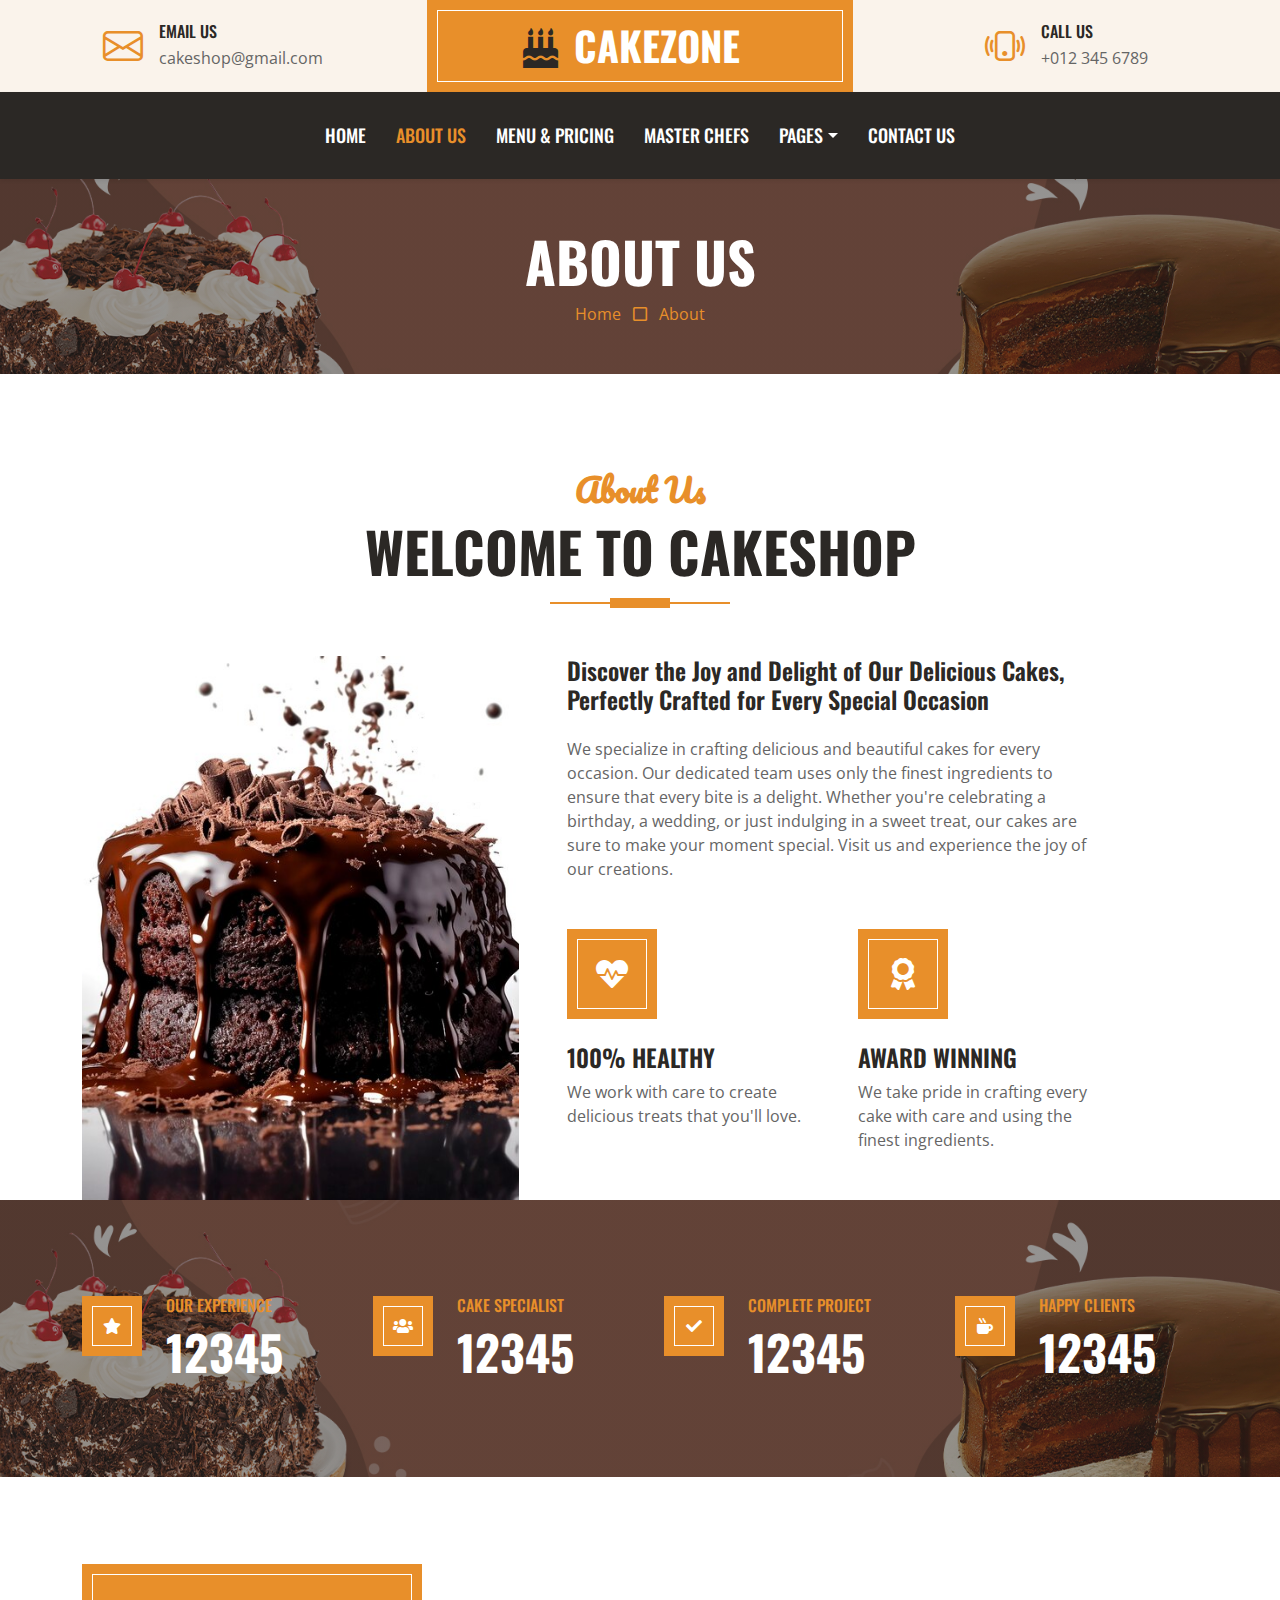
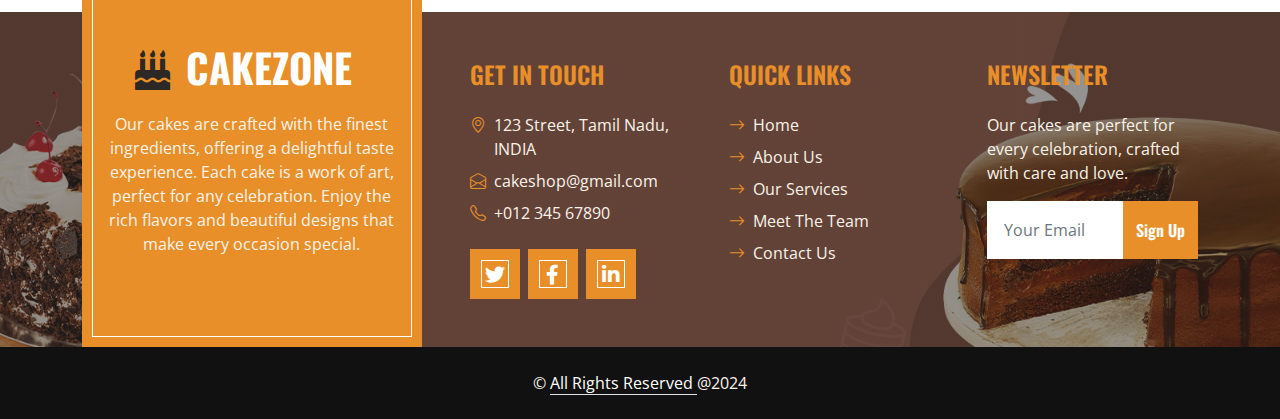
<file: about.html>
<!DOCTYPE html>
<html lang="en">
  <head>
    <meta charset="utf-8" />
    <title>Cake Shop</title>
    <meta content="width=device-width, initial-scale=1.0" name="viewport" />
    <meta content="Free HTML Templates" name="keywords" />
    <meta content="Free HTML Templates" name="description" />

    <!-- Favicon -->
    <link href="img/favicon.png" rel="icon" />

    <!-- Google Web Fonts -->
    <link rel="preconnect" href="https://fonts.googleapis.com" />
    <link rel="preconnect" href="https://fonts.gstatic.com" crossorigin />
    <link
      href="https://fonts.googleapis.com/css2?family=Open+Sans:wght@400;600&family=Oswald:wght@500;600;700&family=Pacifico&display=swap"
      rel="stylesheet"
    />

    <!-- Icon Font Stylesheet -->
    <link
      href="https://cdnjs.cloudflare.com/ajax/libs/font-awesome/5.10.0/css/all.min.css"
      rel="stylesheet"
    />
    <link
      href="https://cdn.jsdelivr.net/npm/bootstrap-icons@1.4.1/font/bootstrap-icons.css"
      rel="stylesheet"
    />

    <!-- Libraries Stylesheet -->
    <link href="lib/owlcarousel/assets/owl.carousel.min.css" rel="stylesheet" />

    <!-- Customized Bootstrap Stylesheet -->
    <link href="css/bootstrap.min.css" rel="stylesheet" />

    <!-- Template Stylesheet -->
    <link href="css/style.css" rel="stylesheet" />
  </head>

  <body>
    <!-- Topbar Start -->
    <div class="container-fluid px-0 d-none d-lg-block">
      <div class="row gx-0">
        <div class="col-lg-4 text-center bg-secondary py-3">
          <div class="d-inline-flex align-items-center justify-content-center">
            <i class="bi bi-envelope fs-1 text-primary me-3"></i>
            <div class="text-start">
              <h6 class="text-uppercase mb-1">Email Us</h6>
              <span>cakeshop@gmail.com</span>
            </div>
          </div>
        </div>
        <div class="col-lg-4 text-center bg-primary border-inner py-3">
          <div class="d-inline-flex align-items-center justify-content-center">
            <a href="index.html" class="navbar-brand">
              <h1 class="m-0 text-uppercase text-white">
                <i class="fa fa-birthday-cake fs-1 text-dark me-3"></i>CakeZone
              </h1>
            </a>
          </div>
        </div>
        <div class="col-lg-4 text-center bg-secondary py-3">
          <div class="d-inline-flex align-items-center justify-content-center">
            <i class="bi bi-phone-vibrate fs-1 text-primary me-3"></i>
            <div class="text-start">
              <h6 class="text-uppercase mb-1">Call Us</h6>
              <span>+012 345 6789</span>
            </div>
          </div>
        </div>
      </div>
    </div>
    <!-- Topbar End -->

    <!-- Navbar Start -->
    <nav
      class="navbar navbar-expand-lg bg-dark navbar-dark shadow-sm py-3 py-lg-0 px-3 px-lg-0"
    >
      <a href="index.html" class="navbar-brand d-block d-lg-none">
        <h1 class="m-0 text-uppercase text-white">
          <i class="fa fa-birthday-cake fs-1 text-primary me-3"></i>CakeZone
        </h1>
      </a>
      <button
        class="navbar-toggler"
        type="button"
        data-bs-toggle="collapse"
        data-bs-target="#navbarCollapse"
      >
        <span class="navbar-toggler-icon"></span>
      </button>
      <div class="collapse navbar-collapse" id="navbarCollapse">
        <div class="navbar-nav ms-auto mx-lg-auto py-0">
          <a href="index.html" class="nav-item nav-link">Home</a>
          <a href="about.html" class="nav-item nav-link active">About Us</a>
          <a href="menu.html" class="nav-item nav-link">Menu & Pricing</a>
          <a href="team.html" class="nav-item nav-link">Master Chefs</a>
          <div class="nav-item dropdown">
            <a
              href="#"
              class="nav-link dropdown-toggle"
              data-bs-toggle="dropdown"
              >Pages</a
            >
            <div class="dropdown-menu m-0">
              <a href="service.html" class="dropdown-item">Our Service</a>
              <a href="testimonial.html" class="dropdown-item">Testimonial</a>
            </div>
          </div>
          <a href="contact.html" class="nav-item nav-link">Contact Us</a>
        </div>
      </div>
    </nav>
    <!-- Navbar End -->

    <!-- Page Header Start -->
    <div class="container-fluid bg-dark bg-img p-5 mb-5">
      <div class="row">
        <div class="col-12 text-center">
          <h1 class="display-4 text-uppercase text-white">About Us</h1>
          <a href="">Home</a>
          <i class="far fa-square text-primary px-2"></i>
          <a href="">About</a>
        </div>
      </div>
    </div>
    <!-- Page Header End -->

    <!-- About Start -->
    <div class="container-fluid pt-5">
      <div class="container">
        <div
          class="section-title position-relative text-center mx-auto mb-5 pb-3"
          style="max-width: 600px"
        >
          <h2 class="text-primary font-secondary">About Us</h2>
          <h1 class="display-4 text-uppercase">Welcome To CakeShop</h1>
        </div>
        <div class="row gx-5">
          <div class="col-lg-5 mb-5 mb-lg-0" style="min-height: 400px">
            <div class="position-relative h-100">
              <img
                class="position-absolute w-100 h-100"
                src="img/about.jpg"
                style="object-fit: cover"
              />
            </div>
          </div>
          <div class="col-lg-6 pb-5">
            <h4 class="mb-4">
              Discover the Joy and Delight of Our Delicious Cakes, Perfectly
              Crafted for Every Special Occasion
            </h4>

            <p class="mb-5">
              We specialize in crafting delicious and beautiful cakes for every
              occasion. Our dedicated team uses only the finest ingredients to
              ensure that every bite is a delight. Whether you're celebrating a
              birthday, a wedding, or just indulging in a sweet treat, our cakes
              are sure to make your moment special. Visit us and experience the
              joy of our creations.
            </p>
            <div class="row g-5">
              <div class="col-sm-6">
                <div
                  class="d-flex align-items-center justify-content-center bg-primary border-inner mb-4"
                  style="width: 90px; height: 90px"
                >
                  <i class="fa fa-heartbeat fa-2x text-white"></i>
                </div>
                <h4 class="text-uppercase">100% Healthy</h4>
                <p class="mb-0">
                  We work with care to create delicious treats that you'll love.
                </p>
              </div>
              <div class="col-sm-6">
                <div
                  class="d-flex align-items-center justify-content-center bg-primary border-inner mb-4"
                  style="width: 90px; height: 90px"
                >
                  <i class="fa fa-award fa-2x text-white"></i>
                </div>
                <h4 class="text-uppercase">Award Winning</h4>
                <p class="mb-0">
                  We take pride in crafting every cake with care and using the
                  finest ingredients.
                </p>
              </div>
            </div>
          </div>
        </div>
      </div>
    </div>
    <!-- About End -->

    <!-- Facts Start -->
    <div class="container-fluid bg-img py-5 mb-5">
      <div class="container py-5">
        <div class="row gx-5 gy-4">
          <div class="col-lg-3 col-md-6">
            <div class="d-flex">
              <div
                class="bg-primary border-inner d-flex align-items-center justify-content-center mb-3"
                style="width: 60px; height: 60px"
              >
                <i class="fa fa-star text-white"></i>
              </div>
              <div class="ps-4">
                <h6 class="text-primary text-uppercase">Our Experience</h6>
                <h1 class="display-5 text-white mb-0" data-toggle="counter-up">
                  12345
                </h1>
              </div>
            </div>
          </div>
          <div class="col-lg-3 col-md-6">
            <div class="d-flex">
              <div
                class="bg-primary border-inner d-flex align-items-center justify-content-center mb-3"
                style="width: 60px; height: 60px"
              >
                <i class="fa fa-users text-white"></i>
              </div>
              <div class="ps-4">
                <h6 class="text-primary text-uppercase">Cake Specialist</h6>
                <h1 class="display-5 text-white mb-0" data-toggle="counter-up">
                  12345
                </h1>
              </div>
            </div>
          </div>
          <div class="col-lg-3 col-md-6">
            <div class="d-flex">
              <div
                class="bg-primary border-inner d-flex align-items-center justify-content-center mb-3"
                style="width: 60px; height: 60px"
              >
                <i class="fa fa-check text-white"></i>
              </div>
              <div class="ps-4">
                <h6 class="text-primary text-uppercase">Complete Project</h6>
                <h1 class="display-5 text-white mb-0" data-toggle="counter-up">
                  12345
                </h1>
              </div>
            </div>
          </div>
          <div class="col-lg-3 col-md-6">
            <div class="d-flex">
              <div
                class="bg-primary border-inner d-flex align-items-center justify-content-center mb-3"
                style="width: 60px; height: 60px"
              >
                <i class="fa fa-mug-hot text-white"></i>
              </div>
              <div class="ps-4">
                <h6 class="text-primary text-uppercase">Happy Clients</h6>
                <h1 class="display-5 text-white mb-0" data-toggle="counter-up">
                  12345
                </h1>
              </div>
            </div>
          </div>
        </div>
      </div>
    </div>
    <!-- Facts End -->

    <!-- Footer Start -->
    <div
      class="container-fluid bg-dark bg-img text-secondary"
      style="margin-top: 135px"
    >
      <div class="container">
        <div class="row gx-5">
          <div class="col-lg-4 col-md-6 mt-lg-n5">
            <div
              class="d-flex flex-column align-items-center justify-content-center text-center h-100 bg-primary border-inner p-4"
            >
              <a href="index.html" class="navbar-brand">
                <h1 class="m-0 text-uppercase text-white">
                  <i class="fa fa-birthday-cake fs-1 text-dark me-3"></i
                  >CakeZone
                </h1>
              </a>
              <p class="mt-3">
                Our cakes are crafted with the finest ingredients, offering a
                delightful taste experience. Each cake is a work of art, perfect
                for any celebration. Enjoy the rich flavors and beautiful
                designs that make every occasion special.
              </p>
            </div>
          </div>
          <div class="col-lg-8 col-md-6">
            <div class="row gx-5">
              <div class="col-lg-4 col-md-12 pt-5 mb-5">
                <h4 class="text-primary text-uppercase mb-4">Get In Touch</h4>
                <div class="d-flex mb-2">
                  <i class="bi bi-geo-alt text-primary me-2"></i>
                  <p class="mb-0">123 Street, Tamil Nadu, INDIA</p>
                </div>
                <div class="d-flex mb-2">
                  <i class="bi bi-envelope-open text-primary me-2"></i>
                  <p class="mb-0">cakeshop@gmail.com</p>
                </div>
                <div class="d-flex mb-2">
                  <i class="bi bi-telephone text-primary me-2"></i>
                  <p class="mb-0">+012 345 67890</p>
                </div>
                <div class="d-flex mt-4">
                  <a
                    class="btn btn-lg btn-primary btn-lg-square border-inner rounded-0 me-2"
                    href="#"
                    ><i class="fab fa-twitter fw-normal"></i
                  ></a>
                  <a
                    class="btn btn-lg btn-primary btn-lg-square border-inner rounded-0 me-2"
                    href="#"
                    ><i class="fab fa-facebook-f fw-normal"></i
                  ></a>
                  <a
                    class="btn btn-lg btn-primary btn-lg-square border-inner rounded-0 me-2"
                    href="#"
                    ><i class="fab fa-linkedin-in fw-normal"></i
                  ></a>
                </div>
              </div>
              <div class="col-lg-4 col-md-12 pt-0 pt-lg-5 mb-5">
                <h4 class="text-primary text-uppercase mb-4">Quick Links</h4>
                <div class="d-flex flex-column justify-content-start">
                  <a class="text-secondary mb-2" href="./index.html"
                    ><i class="bi bi-arrow-right text-primary me-2"></i>Home</a
                  >
                  <a class="text-secondary mb-2" href="#"
                    ><i class="bi bi-arrow-right text-primary me-2"></i>About
                    Us</a
                  >
                  <a class="text-secondary mb-2" href="./service.html"
                    ><i class="bi bi-arrow-right text-primary me-2"></i>Our
                    Services</a
                  >
                  <a class="text-secondary mb-2" href="./team.html"
                    ><i class="bi bi-arrow-right text-primary me-2"></i>Meet The
                    Team</a
                  >
                  <!-- <a class="text-secondary mb-2" href="./"
                    ><i class="bi bi-arrow-right text-primary me-2"></i>Latest
                    Blog</a
                  > -->
                  <a class="text-secondary" href="./contact.html"
                    ><i class="bi bi-arrow-right text-primary me-2"></i>Contact
                    Us</a
                  >
                </div>
              </div>
              <div class="col-lg-4 col-md-12 pt-0 pt-lg-5 mb-5">
                <h4 class="text-primary text-uppercase mb-4">Newsletter</h4>
                <p>
                  Our cakes are perfect for every celebration, crafted with care
                  and love.
                </p>

                <form action="">
                  <div class="input-group">
                    <input
                      type="text"
                      class="form-control border-white p-3"
                      placeholder="Your Email"
                    />
                    <button class="btn btn-primary">Sign Up</button>
                  </div>
                </form>
              </div>
            </div>
          </div>
        </div>
      </div>
    </div>
    <div
      class="container-fluid text-secondary py-4"
      style="background: #111111"
    >
      <div class="container text-center">
        <p class="mb-0">
          &copy;
          <a
            class="text-white border-bottom"
            href="https://www.linkedin.com/in/karthick-r-85a730269/"
            >All Rights Reserved </a
          >@2024
        </p>
      </div>
    </div>
    <!-- Footer End -->

    <!-- Back to Top -->
    <a href="#" class="btn btn-primary border-inner py-3 fs-4 back-to-top"
      ><i class="bi bi-arrow-up"></i
    ></a>

    <!-- JavaScript Libraries -->
    <script src="https://code.jquery.com/jquery-3.4.1.min.js"></script>
    <script src="https://cdn.jsdelivr.net/npm/bootstrap@5.0.0/dist/js/bootstrap.bundle.min.js"></script>
    <script src="lib/easing/easing.min.js"></script>
    <script src="lib/waypoints/waypoints.min.js"></script>
    <script src="lib/counterup/counterup.min.js"></script>
    <script src="lib/owlcarousel/owl.carousel.min.js"></script>

    <!-- Template Javascript -->
    <script src="js/main.js"></script>
  </body>
</html>
</file>
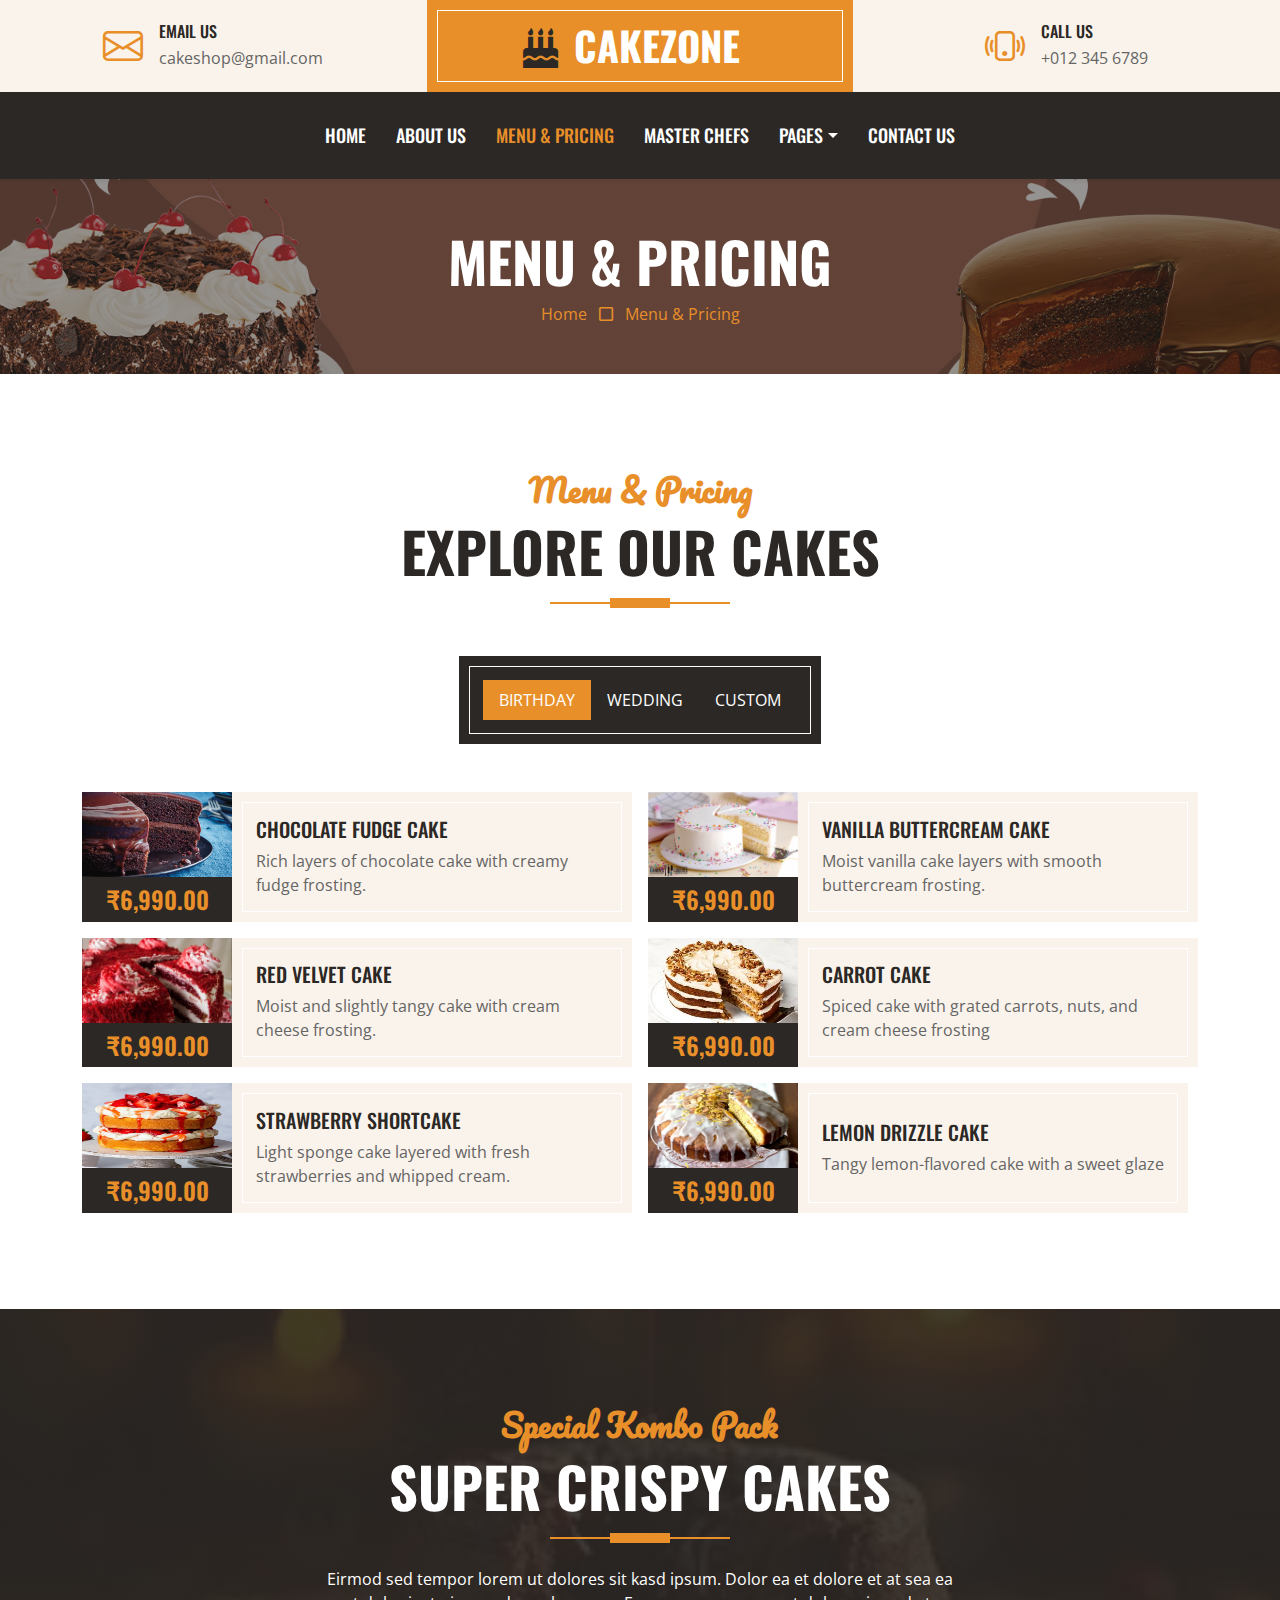
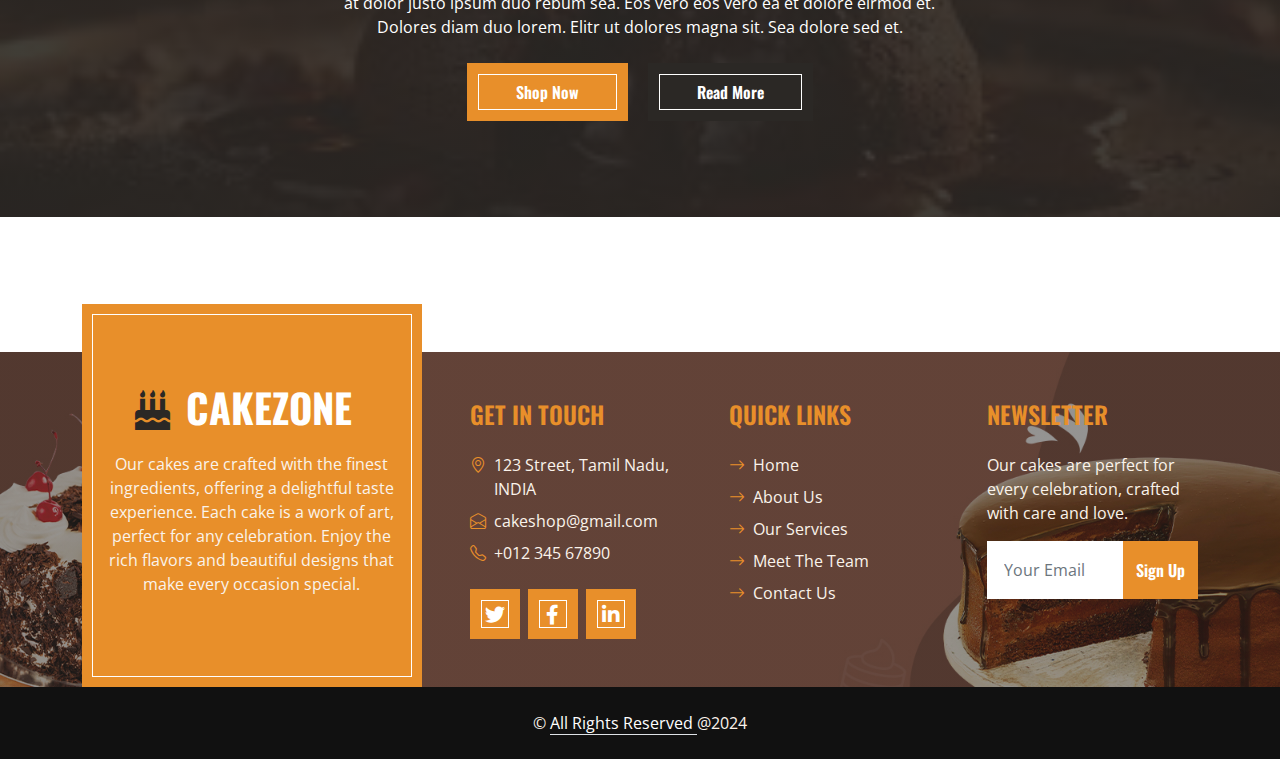
<file: menu.html>
<!DOCTYPE html>
<html lang="en">
  <head>
    <meta charset="utf-8" />
    <title>Cake Shop</title>
    <meta content="width=device-width, initial-scale=1.0" name="viewport" />
    <meta content="Free HTML Templates" name="keywords" />
    <meta content="Free HTML Templates" name="description" />

    <!-- Favicon -->
    <link href="img/favicon.png" rel="icon" />

    <!-- Google Web Fonts -->
    <link rel="preconnect" href="https://fonts.googleapis.com" />
    <link rel="preconnect" href="https://fonts.gstatic.com" crossorigin />
    <link
      href="https://fonts.googleapis.com/css2?family=Open+Sans:wght@400;600&family=Oswald:wght@500;600;700&family=Pacifico&display=swap"
      rel="stylesheet"
    />

    <!-- Icon Font Stylesheet -->
    <link
      href="https://cdnjs.cloudflare.com/ajax/libs/font-awesome/5.10.0/css/all.min.css"
      rel="stylesheet"
    />
    <link
      href="https://cdn.jsdelivr.net/npm/bootstrap-icons@1.4.1/font/bootstrap-icons.css"
      rel="stylesheet"
    />

    <!-- Libraries Stylesheet -->
    <link href="lib/owlcarousel/assets/owl.carousel.min.css" rel="stylesheet" />

    <!-- Customized Bootstrap Stylesheet -->
    <link href="css/bootstrap.min.css" rel="stylesheet" />

    <!-- Template Stylesheet -->
    <link href="css/style.css" rel="stylesheet" />
  </head>

  <body>
    <!-- Topbar Start -->
    <div class="container-fluid px-0 d-none d-lg-block">
      <div class="row gx-0">
        <div class="col-lg-4 text-center bg-secondary py-3">
          <div class="d-inline-flex align-items-center justify-content-center">
            <i class="bi bi-envelope fs-1 text-primary me-3"></i>
            <div class="text-start">
              <h6 class="text-uppercase mb-1">Email Us</h6>
              <span>cakeshop@gmail.com</span>
            </div>
          </div>
        </div>
        <div class="col-lg-4 text-center bg-primary border-inner py-3">
          <div class="d-inline-flex align-items-center justify-content-center">
            <a href="index.html" class="navbar-brand">
              <h1 class="m-0 text-uppercase text-white">
                <i class="fa fa-birthday-cake fs-1 text-dark me-3"></i>CakeZone
              </h1>
            </a>
          </div>
        </div>
        <div class="col-lg-4 text-center bg-secondary py-3">
          <div class="d-inline-flex align-items-center justify-content-center">
            <i class="bi bi-phone-vibrate fs-1 text-primary me-3"></i>
            <div class="text-start">
              <h6 class="text-uppercase mb-1">Call Us</h6>
              <span>+012 345 6789</span>
            </div>
          </div>
        </div>
      </div>
    </div>
    <!-- Topbar End -->

    <!-- Navbar Start -->
    <nav
      class="navbar navbar-expand-lg bg-dark navbar-dark shadow-sm py-3 py-lg-0 px-3 px-lg-0"
    >
      <a href="index.html" class="navbar-brand d-block d-lg-none">
        <h1 class="m-0 text-uppercase text-white">
          <i class="fa fa-birthday-cake fs-1 text-primary me-3"></i>CakeZone
        </h1>
      </a>
      <button
        class="navbar-toggler"
        type="button"
        data-bs-toggle="collapse"
        data-bs-target="#navbarCollapse"
      >
        <span class="navbar-toggler-icon"></span>
      </button>
      <div class="collapse navbar-collapse" id="navbarCollapse">
        <div class="navbar-nav ms-auto mx-lg-auto py-0">
          <a href="index.html" class="nav-item nav-link">Home</a>
          <a href="about.html" class="nav-item nav-link">About Us</a>
          <a href="menu.html" class="nav-item nav-link active"
            >Menu & Pricing</a
          >
          <a href="team.html" class="nav-item nav-link">Master Chefs</a>
          <div class="nav-item dropdown">
            <a
              href="#"
              class="nav-link dropdown-toggle"
              data-bs-toggle="dropdown"
              >Pages</a
            >
            <div class="dropdown-menu m-0">
              <a href="service.html" class="dropdown-item">Our Service</a>
              <a href="testimonial.html" class="dropdown-item">Testimonial</a>
            </div>
          </div>
          <a href="contact.html" class="nav-item nav-link">Contact Us</a>
        </div>
      </div>
    </nav>
    <!-- Navbar End -->

    <!-- Page Header Start -->
    <div class="container-fluid bg-dark bg-img p-5 mb-5">
      <div class="row">
        <div class="col-12 text-center">
          <h1 class="display-4 text-uppercase text-white">Menu & Pricing</h1>
          <a href="">Home</a>
          <i class="far fa-square text-primary px-2"></i>
          <a href="">Menu & Pricing</a>
        </div>
      </div>
    </div>
    <!-- Page Header End -->

    <!-- Products Start -->
    <div class="container-fluid about py-5">
      <div class="container">
        <div
          class="section-title position-relative text-center mx-auto mb-5 pb-3"
          style="max-width: 600px"
        >
          <h2 class="text-primary font-secondary">Menu & Pricing</h2>
          <h1 class="display-4 text-uppercase">Explore Our Cakes</h1>
        </div>
        <div class="tab-class text-center">
          <ul
            class="nav nav-pills d-inline-flex justify-content-center bg-dark text-uppercase border-inner p-4 mb-5"
          >
            <li class="nav-item">
              <a
                class="nav-link text-white active"
                data-bs-toggle="pill"
                href="#tab-1"
                >Birthday</a
              >
            </li>
            <li class="nav-item">
              <a class="nav-link text-white" data-bs-toggle="pill" href="#tab-2"
                >Wedding</a
              >
            </li>
            <li class="nav-item">
              <a class="nav-link text-white" data-bs-toggle="pill" href="#tab-3"
                >Custom</a
              >
            </li>
          </ul>

          <div class="tab-content">
            <div id="tab-1" class="tab-pane fade show p-0 active">
              <div class="row g-3">
                <div class="col-lg-6">
                  <div class="d-flex h-100">
                    <div class="flex-shrink-0">
                      <img
                        class="img-fluid"
                        src="img/cake-1.jpg"
                        alt=""
                        style="width: 150px; height: 85px"
                      />
                      <h4 class="bg-dark text-primary p-2 m-0">
                        &#8377;6,990.00
                      </h4>
                    </div>
                    <div
                      class="d-flex flex-column justify-content-center text-start bg-secondary border-inner px-4"
                    >
                      <h5 class="text-uppercase">Chocolate Fudge Cake</h5>
                      <span
                        >Rich layers of chocolate cake with creamy fudge
                        frosting.</span
                      >
                    </div>
                  </div>
                </div>
                <div class="col-lg-6">
                  <div class="d-flex h-100">
                    <div class="flex-shrink-0">
                      <img
                        class="img-fluid"
                        src="img/cake-2.jpg"
                        alt=""
                        style="width: 150px; height: 85px"
                      />
                      <h4 class="bg-dark text-primary p-2 m-0">
                        &#8377;6,990.00
                      </h4>
                    </div>
                    <div
                      class="d-flex flex-column justify-content-center text-start bg-secondary border-inner px-4"
                    >
                      <h5 class="text-uppercase">Vanilla Buttercream Cake</h5>
                      <span
                        >Moist vanilla cake layers with smooth buttercream
                        frosting.
                      </span>
                    </div>
                  </div>
                </div>
                <div class="col-lg-6">
                  <div class="d-flex h-100">
                    <div class="flex-shrink-0">
                      <img
                        class="img-fluid"
                        src="img/cake-3.jpg"
                        alt=""
                        style="width: 150px; height: 85px"
                      />
                      <h4 class="bg-dark text-primary p-2 m-0">
                        &#8377;6,990.00
                      </h4>
                    </div>
                    <div
                      class="d-flex flex-column justify-content-center text-start bg-secondary border-inner px-4"
                    >
                      <h5 class="text-uppercase">Red Velvet Cake</h5>
                      <span
                        >Moist and slightly tangy cake with cream cheese
                        frosting.</span
                      >
                    </div>
                  </div>
                </div>
                <div class="col-lg-6">
                  <div class="d-flex h-100">
                    <div class="flex-shrink-0">
                      <img
                        class="img-fluid"
                        src="img/cake-4.jpg"
                        alt=""
                        style="width: 150px; height: 85px"
                      />
                      <h4 class="bg-dark text-primary p-2 m-0">
                        &#8377;6,990.00
                      </h4>
                    </div>
                    <div
                      class="d-flex flex-column justify-content-center text-start bg-secondary border-inner px-4"
                    >
                      <h5 class="text-uppercase">Carrot Cake</h5>
                      <span
                        >Spiced cake with grated carrots, nuts, and cream cheese
                        frosting</span
                      >
                    </div>
                  </div>
                </div>
                <div class="col-lg-6">
                  <div class="d-flex h-100">
                    <div class="flex-shrink-0">
                      <img
                        class="img-fluid"
                        src="img/cake-5.jpg"
                        alt=""
                        style="width: 150px; height: 85px"
                      />
                      <h4 class="bg-dark text-primary p-2 m-0">
                        &#8377;6,990.00
                      </h4>
                    </div>
                    <div
                      class="d-flex flex-column justify-content-center text-start bg-secondary border-inner px-4"
                    >
                      <h5 class="text-uppercase">Strawberry Shortcake</h5>
                      <span
                        >Light sponge cake layered with fresh strawberries and
                        whipped cream.</span
                      >
                    </div>
                  </div>
                </div>
                <div class="col-lg-6">
                  <div class="d-flex h-100">
                    <div class="flex-shrink-0">
                      <img
                        class="img-fluid"
                        src="img/cake-6.jpg"
                        alt=""
                        style="width: 150px; height: 85px"
                      />
                      <h4 class="bg-dark text-primary p-2 m-0">
                        &#8377;6,990.00
                      </h4>
                    </div>
                    <div
                      class="d-flex flex-column justify-content-center text-start bg-secondary border-inner px-4"
                    >
                      <h5 class="text-uppercase">Lemon Drizzle Cake</h5>
                      <span>Tangy lemon-flavored cake with a sweet glaze</span>
                    </div>
                  </div>
                </div>
              </div>
            </div>

            <div id="tab-2" class="tab-pane fade show p-0">
              <div class="row g-3">
                <div class="col-lg-6">
                  <div class="d-flex h-100">
                    <div class="flex-shrink-0">
                      <img
                        class="img-fluid"
                        src="img/cake-7.jpg"
                        alt=""
                        style="width: 150px; height: 85px"
                      />
                      <h4 class="bg-dark text-primary p-2 m-0">
                        &#8377;6,990.00
                      </h4>
                    </div>
                    <div
                      class="d-flex flex-column justify-content-center text-start bg-secondary border-inner px-4"
                    >
                      <h5 class="text-uppercase">Traditional Tiered Cake</h5>
                      <span
                        >Elegant and classic, with multiple tiers and intricate
                        designs</span
                      >
                    </div>
                  </div>
                </div>
                <div class="col-lg-6">
                  <div class="d-flex h-100">
                    <div class="flex-shrink-0">
                      <img
                        class="img-fluid"
                        src="img/cake-8.jpg"
                        alt=""
                        style="width: 150px; height: 85px"
                      />
                      <h4 class="bg-dark text-primary p-2 m-0">
                        &#8377;6,990.00
                      </h4>
                    </div>
                    <div
                      class="d-flex flex-column justify-content-center text-start bg-secondary border-inner px-4"
                    >
                      <h5 class="text-uppercase">Naked Cake</h5>
                      <span
                        >I Layers of cake with minimal frosting, allowing the
                        cake and filling to be visible</span
                      >
                    </div>
                  </div>
                </div>
                <div class="col-lg-6">
                  <div class="d-flex h-100">
                    <div class="flex-shrink-0">
                      <img
                        class="img-fluid"
                        src="img/cake-9.jpg"
                        alt=""
                        style="width: 150px; height: 85px"
                      />
                      <h4 class="bg-dark text-primary p-2 m-0">
                        &#8377;6,990.00
                      </h4>
                    </div>
                    <div
                      class="d-flex flex-column justify-content-center text-start bg-secondary border-inner px-4"
                    >
                      <h5 class="text-uppercase">Lace or Embroidery Cake</h5>
                      <span
                        >Decorated with intricate lace or embroidery patterns
                        resembling fabric designs</span
                      >
                    </div>
                  </div>
                </div>
                <div class="col-lg-6">
                  <div class="d-flex h-100">
                    <div class="flex-shrink-0">
                      <img
                        class="img-fluid"
                        src="img/cake-10.jpg"
                        alt=""
                        style="width: 150px; height: 85px"
                      />
                      <h4 class="bg-dark text-primary p-2 m-0">
                        &#8377;6,990.00
                      </h4>
                    </div>
                    <div
                      class="d-flex flex-column justify-content-center text-start bg-secondary border-inner px-4"
                    >
                      <h5 class="text-uppercase">Geode Cake</h5>
                      <span>
                        Features edible sugar crystals that resemble natural
                        geodes, creating a stunning and unique look.</span
                      >
                    </div>
                  </div>
                </div>
                <div class="col-lg-6">
                  <div class="d-flex h-100">
                    <div class="flex-shrink-0">
                      <img
                        class="img-fluid"
                        src="img/cake-11.jpg"
                        alt=""
                        style="width: 150px; height: 85px"
                      />
                      <h4 class="bg-dark text-primary p-2 m-0">
                        &#8377;6,990.00
                      </h4>
                    </div>
                    <div
                      class="d-flex flex-column justify-content-center text-start bg-secondary border-inner px-4"
                    >
                      <h5 class="text-uppercase">Marble Cake</h5>
                      <span
                        >Swirled with different colored batters to create a
                        marble-like effect, often paired with buttercream or
                        fondant</span
                      >
                    </div>
                  </div>
                </div>
                <div class="col-lg-6">
                  <div class="d-flex h-100">
                    <div class="flex-shrink-0">
                      <img
                        class="img-fluid"
                        src="img/cake-12.jpg"
                        alt=""
                        style="width: 150px; height: 85px"
                      />
                      <h4 class="bg-dark text-primary p-2 m-0">
                        &#8377;6,990.00
                      </h4>
                    </div>
                    <div
                      class="d-flex flex-column justify-content-center text-start bg-secondary border-inner px-4"
                    >
                      <h5 class="text-uppercase">Cupcake Tower</h5>
                      <span
                        >Individual cupcakes arranged in tiers, offering variety
                        in flavors and designs</span
                      >
                    </div>
                  </div>
                </div>
              </div>
            </div>
            <div id="tab-3" class="tab-pane fade show p-0">
              <div class="row g-3">
                <div class="col-lg-6">
                  <div class="d-flex h-100">
                    <div class="flex-shrink-0">
                      <img
                        class="img-fluid"
                        src="img/cake-13.jpg"
                        alt=""
                        style="width: 150px; height: 85px"
                      />
                      <h4 class="bg-dark text-primary p-2 m-0">
                        &#8377;6,990.00
                      </h4>
                    </div>
                    <div
                      class="d-flex flex-column justify-content-center text-start bg-secondary border-inner px-4"
                    >
                      <h5 class="text-uppercase">Character Cake</h5>
                      <span
                        >Shaped and decorated to resemble a favorite character
                        from movies, cartoons, or books, perfect for themed
                        parties</span
                      >
                    </div>
                  </div>
                </div>
                <div class="col-lg-6">
                  <div class="d-flex h-100">
                    <div class="flex-shrink-0">
                      <img
                        class="img-fluid"
                        src="img/cake-14.jpg"
                        alt=""
                        style="width: 150px; height: 85px"
                      />
                      <h4 class="bg-dark text-primary p-2 m-0">
                        &#8377;6,990.00
                      </h4>
                    </div>
                    <div
                      class="d-flex flex-column justify-content-center text-start bg-secondary border-inner px-4"
                    >
                      <h5 class="text-uppercase">Photo Cake</h5>
                      <span
                        >Customized with an edible image printed on top, such as
                        a photo of the birthday person, a favorite pet, or a
                        special memory</span
                      >
                    </div>
                  </div>
                </div>
                <div class="col-lg-6">
                  <div class="d-flex h-100">
                    <div class="flex-shrink-0">
                      <img
                        class="img-fluid"
                        src="img/cake-15.jpg"
                        alt=""
                        style="width: 150px; height: 85px"
                      />
                      <h4 class="bg-dark text-primary p-2 m-0">
                        &#8377;6,990.00
                      </h4>
                    </div>
                    <div
                      class="d-flex flex-column justify-content-center text-start bg-secondary border-inner px-4"
                    >
                      <h5 class="text-uppercase">3D Sculpted Cake</h5>
                      <span
                        >A cake sculpted into a specific shape or object, like a
                        car, handbag, or an animal, showcasing detailed
                        artistry</span
                      >
                    </div>
                  </div>
                </div>
                <div class="col-lg-6">
                  <div class="d-flex h-100">
                    <div class="flex-shrink-0">
                      <img
                        class="img-fluid"
                        src="img/cake-16.jpg"
                        alt=""
                        style="width: 150px; height: 85px"
                      />
                      <h4 class="bg-dark text-primary p-2 m-0">
                        &#8377;6,990.00
                      </h4>
                    </div>
                    <div
                      class="d-flex flex-column justify-content-center text-start bg-secondary border-inner px-4"
                    >
                      <h5 class="text-uppercase">Floral Cake</h5>
                      <span
                        >Decorated with realistic-looking sugar flowers or fresh
                        edible flowers, ideal for elegant and romantic
                        celebrations</span
                      >
                    </div>
                  </div>
                </div>
                <div class="col-lg-6">
                  <div class="d-flex h-100">
                    <div class="flex-shrink-0">
                      <img
                        class="img-fluid"
                        src="img/cake-17.jpg"
                        alt=""
                        style="width: 150px; height: 85px"
                      />
                      <h4 class="bg-dark text-primary p-2 m-0">
                        &#8377;6,990.00
                      </h4>
                    </div>
                    <div
                      class="d-flex flex-column justify-content-center text-start bg-secondary border-inner px-4"
                    >
                      <h5 class="text-uppercase">Galaxy Cake</h5>
                      <span
                        >Featuring a cosmic design with swirls of vibrant
                        colors, edible glitter, and stars, perfect for
                        space-themed events</span
                      >
                    </div>
                  </div>
                </div>
                <div class="col-lg-6">
                  <div class="d-flex h-100">
                    <div class="flex-shrink-0">
                      <img
                        class="img-fluid"
                        src="img/cake-18.jpg"
                        alt=""
                        style="width: 150px; height: 85px"
                      />
                      <h4 class="bg-dark text-primary p-2 m-0">
                        &#8377;6,990.00
                      </h4>
                    </div>
                    <div
                      class="d-flex flex-column justify-content-center text-start bg-secondary border-inner px-4"
                    >
                      <h5 class="text-uppercase">Drip Cake</h5>
                      <span
                        >Covered with glossy ganache or icing that drips down
                        the sides, topped with decorations like macarons,
                        candies, or fruits</span
                      >
                    </div>
                  </div>
                </div>
              </div>
            </div>
          </div>
        </div>
      </div>
    </div>
    <!-- Products End -->

    <!-- Offer Start -->
    <div class="container-fluid bg-offer my-5 py-5">
      <div class="container py-5">
        <div class="row gx-5 justify-content-center">
          <div class="col-lg-7 text-center">
            <div
              class="section-title position-relative text-center mx-auto mb-4 pb-3"
              style="max-width: 600px"
            >
              <h2 class="text-primary font-secondary">Special Kombo Pack</h2>
              <h1 class="display-4 text-uppercase text-white">
                Super Crispy Cakes
              </h1>
            </div>
            <p class="text-white mb-4">
              Eirmod sed tempor lorem ut dolores sit kasd ipsum. Dolor ea et
              dolore et at sea ea at dolor justo ipsum duo rebum sea. Eos vero
              eos vero ea et dolore eirmod et. Dolores diam duo lorem. Elitr ut
              dolores magna sit. Sea dolore sed et.
            </p>
            <a href="" class="btn btn-primary border-inner py-3 px-5 me-3"
              >Shop Now</a
            >
            <a href="" class="btn btn-dark border-inner py-3 px-5">Read More</a>
          </div>
        </div>
      </div>
    </div>
    <!-- Offer End -->

    <!-- Footer Start -->
    <div
      class="container-fluid bg-img text-secondary"
      style="margin-top: 135px"
    >
      <div class="container">
        <div class="row gx-5">
          <div class="col-lg-4 col-md-6 mt-lg-n5">
            <div
              class="d-flex flex-column align-items-center justify-content-center text-center h-100 bg-primary border-inner p-4"
            >
              <a href="index.html" class="navbar-brand">
                <h1 class="m-0 text-uppercase text-white">
                  <i class="fa fa-birthday-cake fs-1 text-dark me-3"></i
                  >CakeZone
                </h1>
              </a>
              <p class="mt-3">
                Our cakes are crafted with the finest ingredients, offering a
                delightful taste experience. Each cake is a work of art, perfect
                for any celebration. Enjoy the rich flavors and beautiful
                designs that make every occasion special.
              </p>
            </div>
          </div>
          <div class="col-lg-8 col-md-6">
            <div class="row gx-5">
              <div class="col-lg-4 col-md-12 pt-5 mb-5">
                <h4 class="text-primary text-uppercase mb-4">Get In Touch</h4>
                <div class="d-flex mb-2">
                  <i class="bi bi-geo-alt text-primary me-2"></i>
                  <p class="mb-0">123 Street, Tamil Nadu, INDIA</p>
                </div>
                <div class="d-flex mb-2">
                  <i class="bi bi-envelope-open text-primary me-2"></i>
                  <p class="mb-0">cakeshop@gmail.com</p>
                </div>
                <div class="d-flex mb-2">
                  <i class="bi bi-telephone text-primary me-2"></i>
                  <p class="mb-0">+012 345 67890</p>
                </div>
                <div class="d-flex mt-4">
                  <a
                    class="btn btn-lg btn-primary btn-lg-square border-inner rounded-0 me-2"
                    href="#"
                    ><i class="fab fa-twitter fw-normal"></i
                  ></a>
                  <a
                    class="btn btn-lg btn-primary btn-lg-square border-inner rounded-0 me-2"
                    href="#"
                    ><i class="fab fa-facebook-f fw-normal"></i
                  ></a>
                  <a
                    class="btn btn-lg btn-primary btn-lg-square border-inner rounded-0 me-2"
                    href="#"
                    ><i class="fab fa-linkedin-in fw-normal"></i
                  ></a>
                </div>
              </div>
              <div class="col-lg-4 col-md-12 pt-0 pt-lg-5 mb-5">
                <h4 class="text-primary text-uppercase mb-4">Quick Links</h4>
                <div class="d-flex flex-column justify-content-start">
                  <a class="text-secondary mb-2" href="./index.html"
                    ><i class="bi bi-arrow-right text-primary me-2"></i>Home</a
                  >
                  <a class="text-secondary mb-2" href="./about.html"
                    ><i class="bi bi-arrow-right text-primary me-2"></i>About
                    Us</a
                  >
                  <a class="text-secondary mb-2" href="./service.html"
                    ><i class="bi bi-arrow-right text-primary me-2"></i>Our
                    Services</a
                  >
                  <a class="text-secondary mb-2" href="./team.html"
                    ><i class="bi bi-arrow-right text-primary me-2"></i>Meet The
                    Team</a
                  >
                  <!-- <a class="text-secondary mb-2" href="#"
                    ><i class="bi bi-arrow-right text-primary me-2"></i>Latest
                    Blog</a
                  > -->
                  <a class="text-secondary" href="./contact.html"
                    ><i class="bi bi-arrow-right text-primary me-2"></i>Contact
                    Us</a
                  >
                </div>
              </div>
              <div class="col-lg-4 col-md-12 pt-0 pt-lg-5 mb-5">
                <h4 class="text-primary text-uppercase mb-4">Newsletter</h4>
                <p>
                  Our cakes are perfect for every celebration, crafted with care
                  and love.
                </p>

                <form action="">
                  <div class="input-group">
                    <input
                      type="text"
                      class="form-control border-white p-3"
                      placeholder="Your Email"
                    />
                    <button class="btn btn-primary">Sign Up</button>
                  </div>
                </form>
              </div>
            </div>
          </div>
        </div>
      </div>
    </div>
    <div
      class="container-fluid text-secondary py-4"
      style="background: #111111"
    >
      <div class="container text-center">
        <p class="mb-0">
          &copy;
          <a
            class="text-white border-bottom"
            href="https://www.linkedin.com/in/karthick-r-85a730269/"
            >All Rights Reserved
          </a>
          @2024
        </p>
      </div>
    </div>
    <!-- Footer End -->

    <!-- Back to Top -->
    <a href="#" class="btn btn-primary border-inner py-3 fs-4 back-to-top"
      ><i class="bi bi-arrow-up"></i
    ></a>

    <!-- JavaScript Libraries -->
    <script src="https://code.jquery.com/jquery-3.4.1.min.js"></script>
    <script src="https://cdn.jsdelivr.net/npm/bootstrap@5.0.0/dist/js/bootstrap.bundle.min.js"></script>
    <script src="lib/easing/easing.min.js"></script>
    <script src="lib/waypoints/waypoints.min.js"></script>
    <script src="lib/counterup/counterup.min.js"></script>
    <script src="lib/owlcarousel/owl.carousel.min.js"></script>

    <!-- Template Javascript -->
    <script src="js/main.js"></script>
  </body>
</html>
</file>
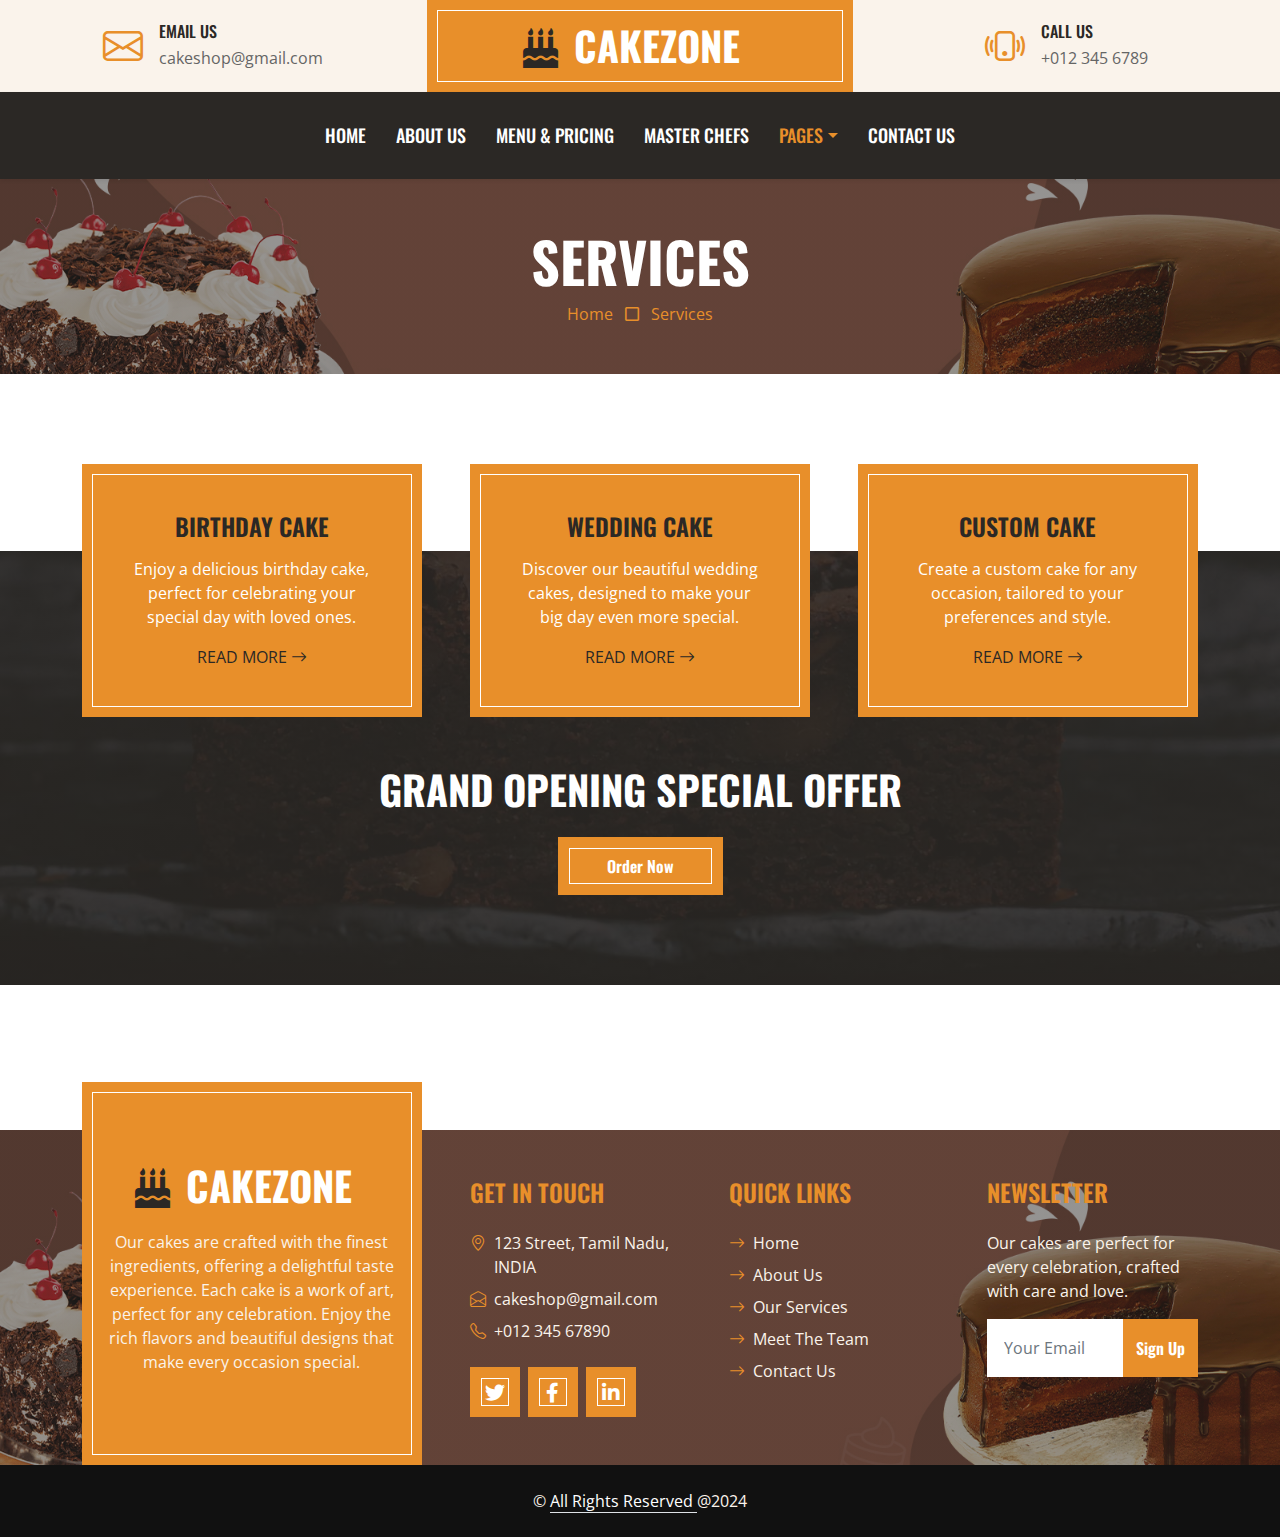
<file: service.html>
<!DOCTYPE html>
<html lang="en">
  <head>
    <meta charset="utf-8" />
    <title>Cake Shop</title>
    <meta content="width=device-width, initial-scale=1.0" name="viewport" />
    <meta content="Free HTML Templates" name="keywords" />
    <meta content="Free HTML Templates" name="description" />

    <!-- Favicon -->
    <link href="img/favicon.png" rel="icon" />

    <!-- Google Web Fonts -->
    <link rel="preconnect" href="https://fonts.googleapis.com" />
    <link rel="preconnect" href="https://fonts.gstatic.com" crossorigin />
    <link
      href="https://fonts.googleapis.com/css2?family=Open+Sans:wght@400;600&family=Oswald:wght@500;600;700&family=Pacifico&display=swap"
      rel="stylesheet"
    />

    <!-- Icon Font Stylesheet -->
    <link
      href="https://cdnjs.cloudflare.com/ajax/libs/font-awesome/5.10.0/css/all.min.css"
      rel="stylesheet"
    />
    <link
      href="https://cdn.jsdelivr.net/npm/bootstrap-icons@1.4.1/font/bootstrap-icons.css"
      rel="stylesheet"
    />

    <!-- Libraries Stylesheet -->
    <link href="lib/owlcarousel/assets/owl.carousel.min.css" rel="stylesheet" />

    <!-- Customized Bootstrap Stylesheet -->
    <link href="css/bootstrap.min.css" rel="stylesheet" />

    <!-- Template Stylesheet -->
    <link href="css/style.css" rel="stylesheet" />
  </head>

  <body>
    <!-- Topbar Start -->
    <div class="container-fluid px-0 d-none d-lg-block">
      <div class="row gx-0">
        <div class="col-lg-4 text-center bg-secondary py-3">
          <div class="d-inline-flex align-items-center justify-content-center">
            <i class="bi bi-envelope fs-1 text-primary me-3"></i>
            <div class="text-start">
              <h6 class="text-uppercase mb-1">Email Us</h6>
              <span>cakeshop@gmail.com</span>
            </div>
          </div>
        </div>
        <div class="col-lg-4 text-center bg-primary border-inner py-3">
          <div class="d-inline-flex align-items-center justify-content-center">
            <a href="index.html" class="navbar-brand">
              <h1 class="m-0 text-uppercase text-white">
                <i class="fa fa-birthday-cake fs-1 text-dark me-3"></i>CakeZone
              </h1>
            </a>
          </div>
        </div>
        <div class="col-lg-4 text-center bg-secondary py-3">
          <div class="d-inline-flex align-items-center justify-content-center">
            <i class="bi bi-phone-vibrate fs-1 text-primary me-3"></i>
            <div class="text-start">
              <h6 class="text-uppercase mb-1">Call Us</h6>
              <span>+012 345 6789</span>
            </div>
          </div>
        </div>
      </div>
    </div>
    <!-- Topbar End -->

    <!-- Navbar Start -->
    <nav
      class="navbar navbar-expand-lg bg-dark navbar-dark shadow-sm py-3 py-lg-0 px-3 px-lg-0"
    >
      <a href="index.html" class="navbar-brand d-block d-lg-none">
        <h1 class="m-0 text-uppercase text-white">
          <i class="fa fa-birthday-cake fs-1 text-primary me-3"></i>CakeZone
        </h1>
      </a>
      <button
        class="navbar-toggler"
        type="button"
        data-bs-toggle="collapse"
        data-bs-target="#navbarCollapse"
      >
        <span class="navbar-toggler-icon"></span>
      </button>
      <div class="collapse navbar-collapse" id="navbarCollapse">
        <div class="navbar-nav ms-auto mx-lg-auto py-0">
          <a href="index.html" class="nav-item nav-link">Home</a>
          <a href="about.html" class="nav-item nav-link">About Us</a>
          <a href="menu.html" class="nav-item nav-link">Menu & Pricing</a>
          <a href="team.html" class="nav-item nav-link">Master Chefs</a>
          <div class="nav-item dropdown">
            <a
              href="#"
              class="nav-link dropdown-toggle active"
              data-bs-toggle="dropdown"
              >Pages</a
            >
            <div class="dropdown-menu m-0">
              <a href="service.html" class="dropdown-item active"
                >Our Service</a
              >
              <a href="testimonial.html" class="dropdown-item">Testimonial</a>
            </div>
          </div>
          <a href="contact.html" class="nav-item nav-link">Contact Us</a>
        </div>
      </div>
    </nav>
    <!-- Navbar End -->

    <!-- Page Header Start -->
    <div class="container-fluid bg-dark bg-img p-5 mb-5">
      <div class="row">
        <div class="col-12 text-center">
          <h1 class="display-4 text-uppercase text-white">Services</h1>
          <a href="">Home</a>
          <i class="far fa-square text-primary px-2"></i>
          <a href="">Services</a>
        </div>
      </div>
    </div>
    <!-- Page Header End -->

    <!-- Service Start -->
    <div
      class="container-fluid service position-relative px-5"
      style="margin-top: 90px"
    >
      <div class="container">
        <div class="row g-5">
          <div class="col-lg-4 col-md-6">
            <div class="bg-primary border-inner text-center text-white p-5">
              <h4 class="text-uppercase mb-3">Birthday Cake</h4>
              <p>
                Enjoy a delicious birthday cake, perfect for celebrating your
                special day with loved ones.
              </p>
              <a class="text-uppercase text-dark" href="">
                Read More <i class="bi bi-arrow-right"></i>
              </a>
            </div>
          </div>
          <div class="col-lg-4 col-md-6">
            <div class="bg-primary border-inner text-center text-white p-5">
              <h4 class="text-uppercase mb-3">Wedding Cake</h4>
              <p>
                Discover our beautiful wedding cakes, designed to make your big
                day even more special.
              </p>
              <a class="text-uppercase text-dark" href="">
                Read More <i class="bi bi-arrow-right"></i>
              </a>
            </div>
          </div>
          <div class="col-lg-4 col-md-6">
            <div class="bg-primary border-inner text-center text-white p-5">
              <h4 class="text-uppercase mb-3">Custom Cake</h4>
              <p>
                Create a custom cake for any occasion, tailored to your
                preferences and style.
              </p>
              <a class="text-uppercase text-dark" href="">
                Read More <i class="bi bi-arrow-right"></i>
              </a>
            </div>
          </div>
          <div class="col-lg-12 col-md-6 text-center">
            <h1 class="text-uppercase text-light mb-4">
              Grand Opening Special Offer
            </h1>
            <a href="" class="btn btn-primary border-inner py-3 px-5">
              Order Now
            </a>
          </div>
        </div>
      </div>
    </div>
    <!-- Service Start -->

    <!-- Footer Start -->
    <div
      class="container-fluid bg-dark bg-img text-secondary"
      style="margin-top: 235px"
    >
      <div class="container">
        <div class="row gx-5">
          <div class="col-lg-4 col-md-6 mt-lg-n5">
            <div
              class="d-flex flex-column align-items-center justify-content-center text-center h-100 bg-primary border-inner p-4"
            >
              <a href="index.html" class="navbar-brand">
                <h1 class="m-0 text-uppercase text-white">
                  <i class="fa fa-birthday-cake fs-1 text-dark me-3"></i
                  >CakeZone
                </h1>
              </a>
              <p class="mt-3">
                Our cakes are crafted with the finest ingredients, offering a
                delightful taste experience. Each cake is a work of art, perfect
                for any celebration. Enjoy the rich flavors and beautiful
                designs that make every occasion special.
              </p>
            </div>
          </div>
          <div class="col-lg-8 col-md-6">
            <div class="row gx-5">
              <div class="col-lg-4 col-md-12 pt-5 mb-5">
                <h4 class="text-primary text-uppercase mb-4">Get In Touch</h4>
                <div class="d-flex mb-2">
                  <i class="bi bi-geo-alt text-primary me-2"></i>
                  <p class="mb-0">123 Street, Tamil Nadu, INDIA</p>
                </div>
                <div class="d-flex mb-2">
                  <i class="bi bi-envelope-open text-primary me-2"></i>
                  <p class="mb-0">cakeshop@gmail.com</p>
                </div>
                <div class="d-flex mb-2">
                  <i class="bi bi-telephone text-primary me-2"></i>
                  <p class="mb-0">+012 345 67890</p>
                </div>
                <div class="d-flex mt-4">
                  <a
                    class="btn btn-lg btn-primary btn-lg-square border-inner rounded-0 me-2"
                    href="#"
                    ><i class="fab fa-twitter fw-normal"></i
                  ></a>
                  <a
                    class="btn btn-lg btn-primary btn-lg-square border-inner rounded-0 me-2"
                    href="#"
                    ><i class="fab fa-facebook-f fw-normal"></i
                  ></a>
                  <a
                    class="btn btn-lg btn-primary btn-lg-square border-inner rounded-0 me-2"
                    href="#"
                    ><i class="fab fa-linkedin-in fw-normal"></i
                  ></a>
                </div>
              </div>
              <div class="col-lg-4 col-md-12 pt-0 pt-lg-5 mb-5">
                <h4 class="text-primary text-uppercase mb-4">Quick Links</h4>
                <div class="d-flex flex-column justify-content-start">
                  <a class="text-secondary mb-2" href="./index.html"
                    ><i class="bi bi-arrow-right text-primary me-2"></i>Home</a
                  >
                  <a class="text-secondary mb-2" href="./about.html"
                    ><i class="bi bi-arrow-right text-primary me-2"></i>About
                    Us</a
                  >
                  <a class="text-secondary mb-2" href="./service.html"
                    ><i class="bi bi-arrow-right text-primary me-2"></i>Our
                    Services</a
                  >
                  <a class="text-secondary mb-2" href="./team.html"
                    ><i class="bi bi-arrow-right text-primary me-2"></i>Meet The
                    Team</a
                  >
                  <!-- <a class="text-secondary mb-2" href="#"
                    ><i class="bi bi-arrow-right text-primary me-2"></i>Latest
                    Blog</a
                  > -->
                  <a class="text-secondary" href="./contact.html"
                    ><i class="bi bi-arrow-right text-primary me-2"></i>Contact
                    Us</a
                  >
                </div>
              </div>
              <div class="col-lg-4 col-md-12 pt-0 pt-lg-5 mb-5">
                <h4 class="text-primary text-uppercase mb-4">Newsletter</h4>
                <p>
                  Our cakes are perfect for every celebration, crafted with care
                  and love.
                </p>

                <form action="">
                  <div class="input-group">
                    <input
                      type="text"
                      class="form-control border-white p-3"
                      placeholder="Your Email"
                    />
                    <button class="btn btn-primary">Sign Up</button>
                  </div>
                </form>
              </div>
            </div>
          </div>
        </div>
      </div>
    </div>
    <div
      class="container-fluid text-secondary py-4"
      style="background: #111111"
    >
      <div class="container text-center">
        <p class="mb-0">
          &copy;
          <a
            class="text-white border-bottom"
            href="https://www.linkedin.com/in/karthick-r-85a730269/"
            >All Rights Reserved </a
          >@2024
        </p>
      </div>
    </div>
    <!-- Footer End -->

    <!-- Back to Top -->
    <a href="#" class="btn btn-primary border-inner py-3 fs-4 back-to-top"
      ><i class="bi bi-arrow-up"></i
    ></a>

    <!-- JavaScript Libraries -->
    <script src="https://code.jquery.com/jquery-3.4.1.min.js"></script>
    <script src="https://cdn.jsdelivr.net/npm/bootstrap@5.0.0/dist/js/bootstrap.bundle.min.js"></script>
    <script src="lib/easing/easing.min.js"></script>
    <script src="lib/waypoints/waypoints.min.js"></script>
    <script src="lib/counterup/counterup.min.js"></script>
    <script src="lib/owlcarousel/owl.carousel.min.js"></script>

    <!-- Template Javascript -->
    <script src="js/main.js"></script>
  </body>
</html>
</file>
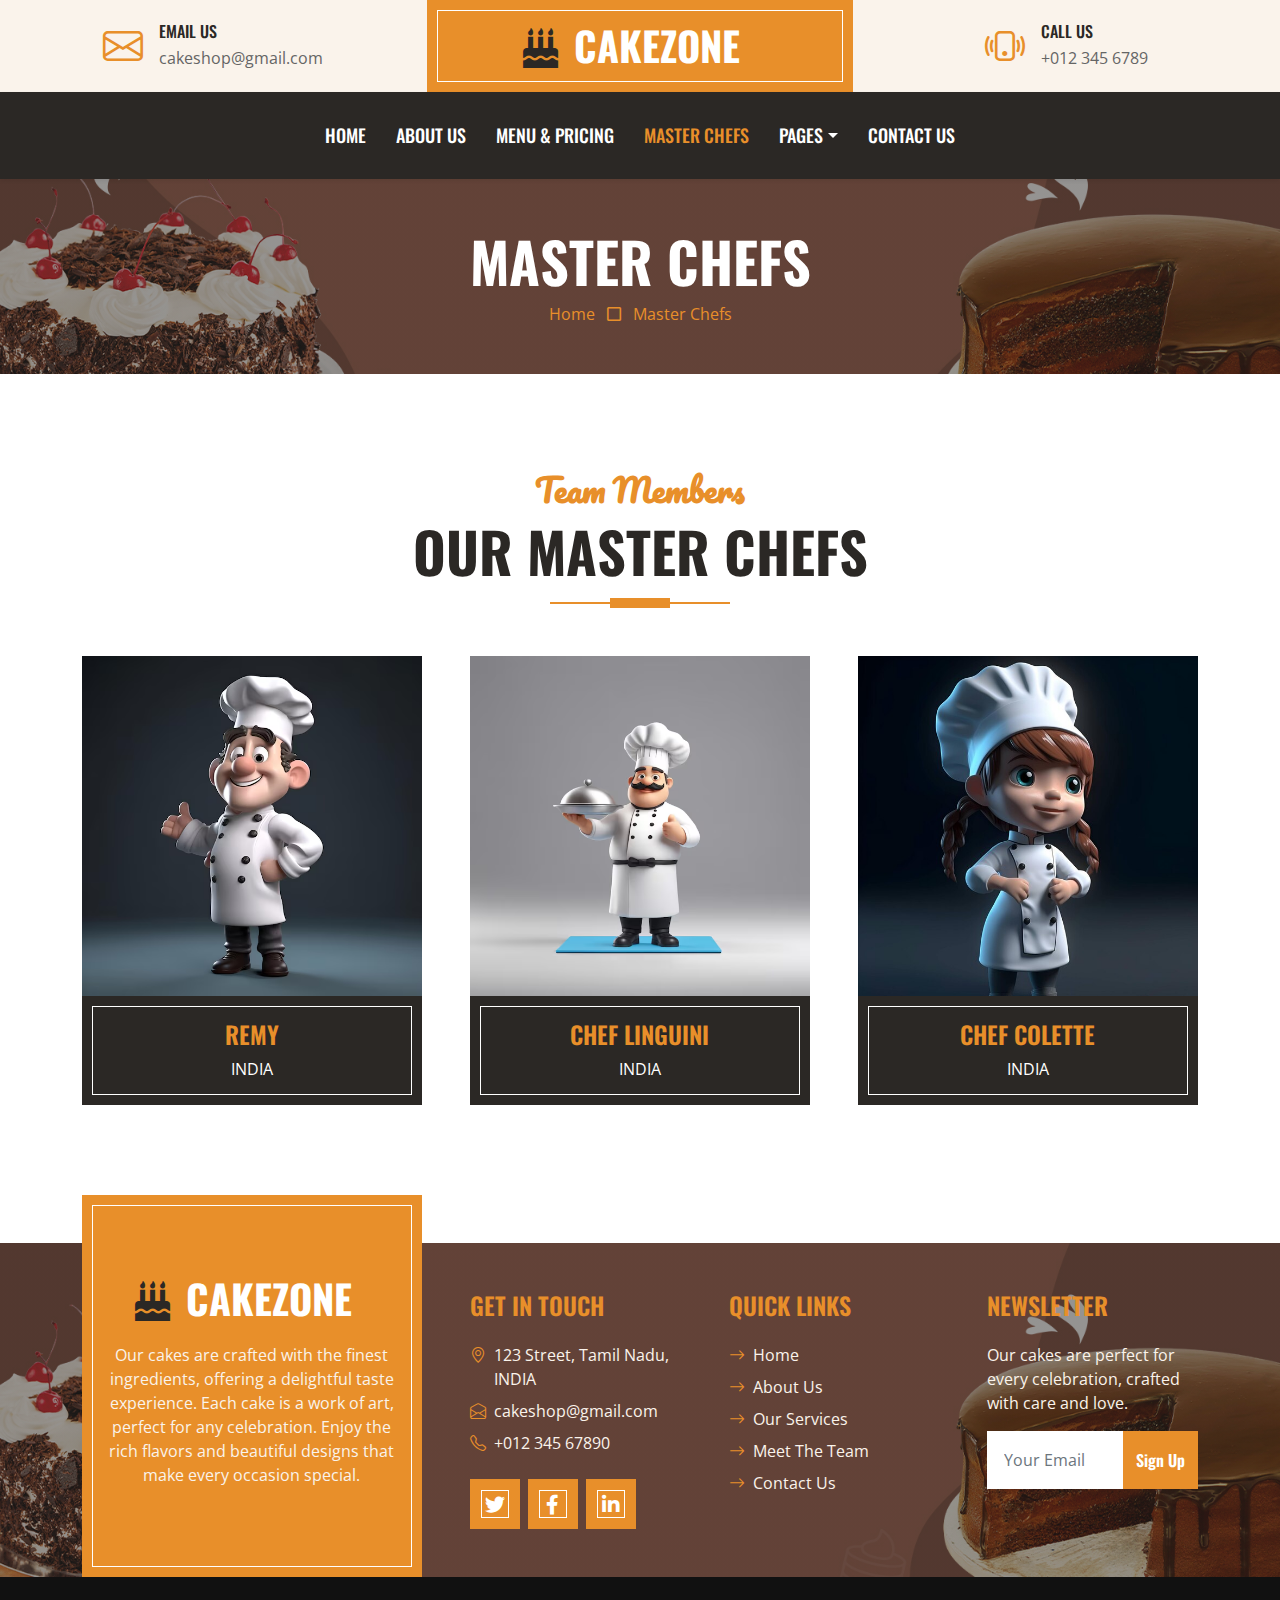
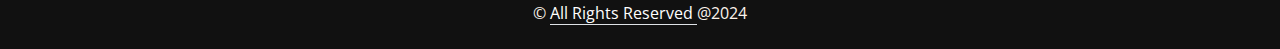
<file: team.html>
<!DOCTYPE html>
<html lang="en">
  <head>
    <meta charset="utf-8" />
    <title>Cake Shop</title>
    <meta content="width=device-width, initial-scale=1.0" name="viewport" />
    <meta content="Free HTML Templates" name="keywords" />
    <meta content="Free HTML Templates" name="description" />

    <!-- Favicon -->
    <link href="img/favicon.png" rel="icon" />

    <!-- Google Web Fonts -->
    <link rel="preconnect" href="https://fonts.googleapis.com" />
    <link rel="preconnect" href="https://fonts.gstatic.com" crossorigin />
    <link
      href="https://fonts.googleapis.com/css2?family=Open+Sans:wght@400;600&family=Oswald:wght@500;600;700&family=Pacifico&display=swap"
      rel="stylesheet"
    />

    <!-- Icon Font Stylesheet -->
    <link
      href="https://cdnjs.cloudflare.com/ajax/libs/font-awesome/5.10.0/css/all.min.css"
      rel="stylesheet"
    />
    <link
      href="https://cdn.jsdelivr.net/npm/bootstrap-icons@1.4.1/font/bootstrap-icons.css"
      rel="stylesheet"
    />

    <!-- Libraries Stylesheet -->
    <link href="lib/owlcarousel/assets/owl.carousel.min.css" rel="stylesheet" />

    <!-- Customized Bootstrap Stylesheet -->
    <link href="css/bootstrap.min.css" rel="stylesheet" />

    <!-- Template Stylesheet -->
    <link href="css/style.css" rel="stylesheet" />
  </head>

  <body>
    <!-- Topbar Start -->
    <div class="container-fluid px-0 d-none d-lg-block">
      <div class="row gx-0">
        <div class="col-lg-4 text-center bg-secondary py-3">
          <div class="d-inline-flex align-items-center justify-content-center">
            <i class="bi bi-envelope fs-1 text-primary me-3"></i>
            <div class="text-start">
              <h6 class="text-uppercase mb-1">Email Us</h6>
              <span>cakeshop@gmail.com</span>
            </div>
          </div>
        </div>
        <div class="col-lg-4 text-center bg-primary border-inner py-3">
          <div class="d-inline-flex align-items-center justify-content-center">
            <a href="index.html" class="navbar-brand">
              <h1 class="m-0 text-uppercase text-white">
                <i class="fa fa-birthday-cake fs-1 text-dark me-3"></i>CakeZone
              </h1>
            </a>
          </div>
        </div>
        <div class="col-lg-4 text-center bg-secondary py-3">
          <div class="d-inline-flex align-items-center justify-content-center">
            <i class="bi bi-phone-vibrate fs-1 text-primary me-3"></i>
            <div class="text-start">
              <h6 class="text-uppercase mb-1">Call Us</h6>
              <span>+012 345 6789</span>
            </div>
          </div>
        </div>
      </div>
    </div>
    <!-- Topbar End -->

    <!-- Navbar Start -->
    <nav
      class="navbar navbar-expand-lg bg-dark navbar-dark shadow-sm py-3 py-lg-0 px-3 px-lg-0"
    >
      <a href="index.html" class="navbar-brand d-block d-lg-none">
        <h1 class="m-0 text-uppercase text-white">
          <i class="fa fa-birthday-cake fs-1 text-primary me-3"></i>CakeZone
        </h1>
      </a>
      <button
        class="navbar-toggler"
        type="button"
        data-bs-toggle="collapse"
        data-bs-target="#navbarCollapse"
      >
        <span class="navbar-toggler-icon"></span>
      </button>
      <div class="collapse navbar-collapse" id="navbarCollapse">
        <div class="navbar-nav ms-auto mx-lg-auto py-0">
          <a href="index.html" class="nav-item nav-link">Home</a>
          <a href="about.html" class="nav-item nav-link">About Us</a>
          <a href="menu.html" class="nav-item nav-link">Menu & Pricing</a>
          <a href="team.html" class="nav-item nav-link active">Master Chefs</a>
          <div class="nav-item dropdown">
            <a
              href="#"
              class="nav-link dropdown-toggle"
              data-bs-toggle="dropdown"
              >Pages</a
            >
            <div class="dropdown-menu m-0">
              <a href="service.html" class="dropdown-item">Our Service</a>
              <a href="testimonial.html" class="dropdown-item">Testimonial</a>
            </div>
          </div>
          <a href="contact.html" class="nav-item nav-link">Contact Us</a>
        </div>
      </div>
    </nav>
    <!-- Navbar End -->

    <!-- Page Header Start -->
    <div class="container-fluid bg-dark bg-img p-5 mb-5">
      <div class="row">
        <div class="col-12 text-center">
          <h1 class="display-4 text-uppercase text-white">Master Chefs</h1>
          <a href="">Home</a>
          <i class="far fa-square text-primary px-2"></i>
          <a href="">Master Chefs</a>
        </div>
      </div>
    </div>
    <!-- Page Header End -->

    <!-- Team Start -->
    <div class="container-fluid py-5">
      <div class="container">
        <div
          class="section-title position-relative text-center mx-auto mb-5 pb-3"
          style="max-width: 600px"
        >
          <h2 class="text-primary font-secondary">Team Members</h2>
          <h1 class="display-4 text-uppercase">Our Master Chefs</h1>
        </div>
        <div class="row g-5">
          <div class="col-lg-4 col-md-6">
            <div class="team-item">
              <div class="position-relative overflow-hidden">
                <img class="img-fluid w-100" src="img/team-1.jpg" alt="" />
                <div
                  class="team-overlay w-100 h-100 position-absolute top-50 start-50 translate-middle d-flex align-items-center justify-content-center"
                >
                  <div class="d-flex align-items-center justify-content-start">
                    <a
                      class="btn btn-lg btn-primary btn-lg-square border-inner rounded-0 mx-1"
                      href="#"
                      ><i class="fab fa-twitter fw-normal"></i
                    ></a>
                    <a
                      class="btn btn-lg btn-primary btn-lg-square border-inner rounded-0 mx-1"
                      href="#"
                      ><i class="fab fa-facebook-f fw-normal"></i
                    ></a>
                    <a
                      class="btn btn-lg btn-primary btn-lg-square border-inner rounded-0 mx-1"
                      href="#"
                      ><i class="fab fa-linkedin-in fw-normal"></i
                    ></a>
                  </div>
                </div>
              </div>
              <div class="bg-dark border-inner text-center p-4">
                <h4 class="text-uppercase text-primary">Remy</h4>
                <p class="text-white m-0">INDIA</p>
              </div>
            </div>
          </div>
          <div class="col-lg-4 col-md-6">
            <div class="team-item">
              <div class="position-relative overflow-hidden">
                <img class="img-fluid w-100" src="img/team-2.jpg" alt="" />
                <div
                  class="team-overlay w-100 h-100 position-absolute top-50 start-50 translate-middle d-flex align-items-center justify-content-center"
                >
                  <div class="d-flex align-items-center justify-content-start">
                    <a
                      class="btn btn-lg btn-primary btn-lg-square border-inner rounded-0 mx-1"
                      href="#"
                      ><i class="fab fa-twitter fw-normal"></i
                    ></a>
                    <a
                      class="btn btn-lg btn-primary btn-lg-square border-inner rounded-0 mx-1"
                      href="#"
                      ><i class="fab fa-facebook-f fw-normal"></i
                    ></a>
                    <a
                      class="btn btn-lg btn-primary btn-lg-square border-inner rounded-0 mx-1"
                      href="#"
                      ><i class="fab fa-linkedin-in fw-normal"></i
                    ></a>
                  </div>
                </div>
              </div>
              <div class="bg-dark border-inner text-center p-4">
                <h4 class="text-uppercase text-primary">Chef Linguini</h4>
                <p class="text-white m-0">INDIA</p>
              </div>
            </div>
          </div>
          <div class="col-lg-4 col-md-6">
            <div class="team-item">
              <div class="position-relative overflow-hidden">
                <img class="img-fluid w-100" src="img/team-3.jpg" alt="" />
                <div
                  class="team-overlay w-100 h-100 position-absolute top-50 start-50 translate-middle d-flex align-items-center justify-content-center"
                >
                  <div class="d-flex align-items-center justify-content-start">
                    <a
                      class="btn btn-lg btn-primary btn-lg-square border-inner rounded-0 mx-1"
                      href="#"
                      ><i class="fab fa-twitter fw-normal"></i
                    ></a>
                    <a
                      class="btn btn-lg btn-primary btn-lg-square border-inner rounded-0 mx-1"
                      href="#"
                      ><i class="fab fa-facebook-f fw-normal"></i
                    ></a>
                    <a
                      class="btn btn-lg btn-primary btn-lg-square border-inner rounded-0 mx-1"
                      href="#"
                      ><i class="fab fa-linkedin-in fw-normal"></i
                    ></a>
                  </div>
                </div>
              </div>
              <div class="bg-dark border-inner text-center p-4">
                <h4 class="text-uppercase text-primary">Chef Colette</h4>
                <p class="text-white m-0">INDIA</p>
              </div>
            </div>
          </div>
        </div>
      </div>
    </div>
    <!-- Team End -->

    <!-- Footer Start -->
    <div
      class="container-fluid bg-dark bg-img text-secondary"
      style="margin-top: 90px"
    >
      <div class="container">
        <div class="row gx-5">
          <div class="col-lg-4 col-md-6 mt-lg-n5">
            <div
              class="d-flex flex-column align-items-center justify-content-center text-center h-100 bg-primary border-inner p-4"
            >
              <a href="index.html" class="navbar-brand">
                <h1 class="m-0 text-uppercase text-white">
                  <i class="fa fa-birthday-cake fs-1 text-dark me-3"></i
                  >CakeZone
                </h1>
              </a>
              <p class="mt-3">
                Our cakes are crafted with the finest ingredients, offering a
                delightful taste experience. Each cake is a work of art, perfect
                for any celebration. Enjoy the rich flavors and beautiful
                designs that make every occasion special.
              </p>
            </div>
          </div>
          <div class="col-lg-8 col-md-6">
            <div class="row gx-5">
              <div class="col-lg-4 col-md-12 pt-5 mb-5">
                <h4 class="text-primary text-uppercase mb-4">Get In Touch</h4>
                <div class="d-flex mb-2">
                  <i class="bi bi-geo-alt text-primary me-2"></i>
                  <p class="mb-0">123 Street, Tamil Nadu, INDIA</p>
                </div>
                <div class="d-flex mb-2">
                  <i class="bi bi-envelope-open text-primary me-2"></i>
                  <p class="mb-0">cakeshop@gmail.com</p>
                </div>
                <div class="d-flex mb-2">
                  <i class="bi bi-telephone text-primary me-2"></i>
                  <p class="mb-0">+012 345 67890</p>
                </div>
                <div class="d-flex mt-4">
                  <a
                    class="btn btn-lg btn-primary btn-lg-square border-inner rounded-0 me-2"
                    href="#"
                    ><i class="fab fa-twitter fw-normal"></i
                  ></a>
                  <a
                    class="btn btn-lg btn-primary btn-lg-square border-inner rounded-0 me-2"
                    href="#"
                    ><i class="fab fa-facebook-f fw-normal"></i
                  ></a>
                  <a
                    class="btn btn-lg btn-primary btn-lg-square border-inner rounded-0 me-2"
                    href="#"
                    ><i class="fab fa-linkedin-in fw-normal"></i
                  ></a>
                </div>
              </div>
              <div class="col-lg-4 col-md-12 pt-0 pt-lg-5 mb-5">
                <h4 class="text-primary text-uppercase mb-4">Quick Links</h4>
                <div class="d-flex flex-column justify-content-start">
                  <a class="text-secondary mb-2" href="./index.html"
                    ><i class="bi bi-arrow-right text-primary me-2"></i>Home</a
                  >
                  <a class="text-secondary mb-2" href="./about.html"
                    ><i class="bi bi-arrow-right text-primary me-2"></i>About
                    Us</a
                  >
                  <a class="text-secondary mb-2" href="./service.html"
                    ><i class="bi bi-arrow-right text-primary me-2"></i>Our
                    Services</a
                  >
                  <a class="text-secondary mb-2" href="./team.html"
                    ><i class="bi bi-arrow-right text-primary me-2"></i>Meet The
                    Team</a
                  >
                  <!-- <a class="text-secondary mb-2" href="#"
                    ><i class="bi bi-arrow-right text-primary me-2"></i>Latest
                    Blog</a
                  > -->
                  <a class="text-secondary" href="./contact.html"
                    ><i class="bi bi-arrow-right text-primary me-2"></i>Contact
                    Us</a
                  >
                </div>
              </div>
              <div class="col-lg-4 col-md-12 pt-0 pt-lg-5 mb-5">
                <h4 class="text-primary text-uppercase mb-4">Newsletter</h4>
                <p>
                  Our cakes are perfect for every celebration, crafted with care
                  and love.
                </p>

                <form action="">
                  <div class="input-group">
                    <input
                      type="text"
                      class="form-control border-white p-3"
                      placeholder="Your Email"
                    />
                    <button class="btn btn-primary">Sign Up</button>
                  </div>
                </form>
              </div>
            </div>
          </div>
        </div>
      </div>
    </div>
    <div
      class="container-fluid text-secondary py-4"
      style="background: #111111"
    >
      <div class="container text-center">
        <p class="mb-0">
          &copy;
          <a
            class="text-white border-bottom"
            href="https://www.linkedin.com/in/karthick-r-85a730269/"
            >All Rights Reserved </a
          >@2024
        </p>
      </div>
    </div>
    <!-- Footer End -->

    <!-- Back to Top -->
    <a href="#" class="btn btn-primary border-inner py-3 fs-4 back-to-top"
      ><i class="bi bi-arrow-up"></i
    ></a>

    <!-- JavaScript Libraries -->
    <script src="https://code.jquery.com/jquery-3.4.1.min.js"></script>
    <script src="https://cdn.jsdelivr.net/npm/bootstrap@5.0.0/dist/js/bootstrap.bundle.min.js"></script>
    <script src="lib/easing/easing.min.js"></script>
    <script src="lib/waypoints/waypoints.min.js"></script>
    <script src="lib/counterup/counterup.min.js"></script>
    <script src="lib/owlcarousel/owl.carousel.min.js"></script>

    <!-- Template Javascript -->
    <script src="js/main.js"></script>
  </body>
</html>
</file>
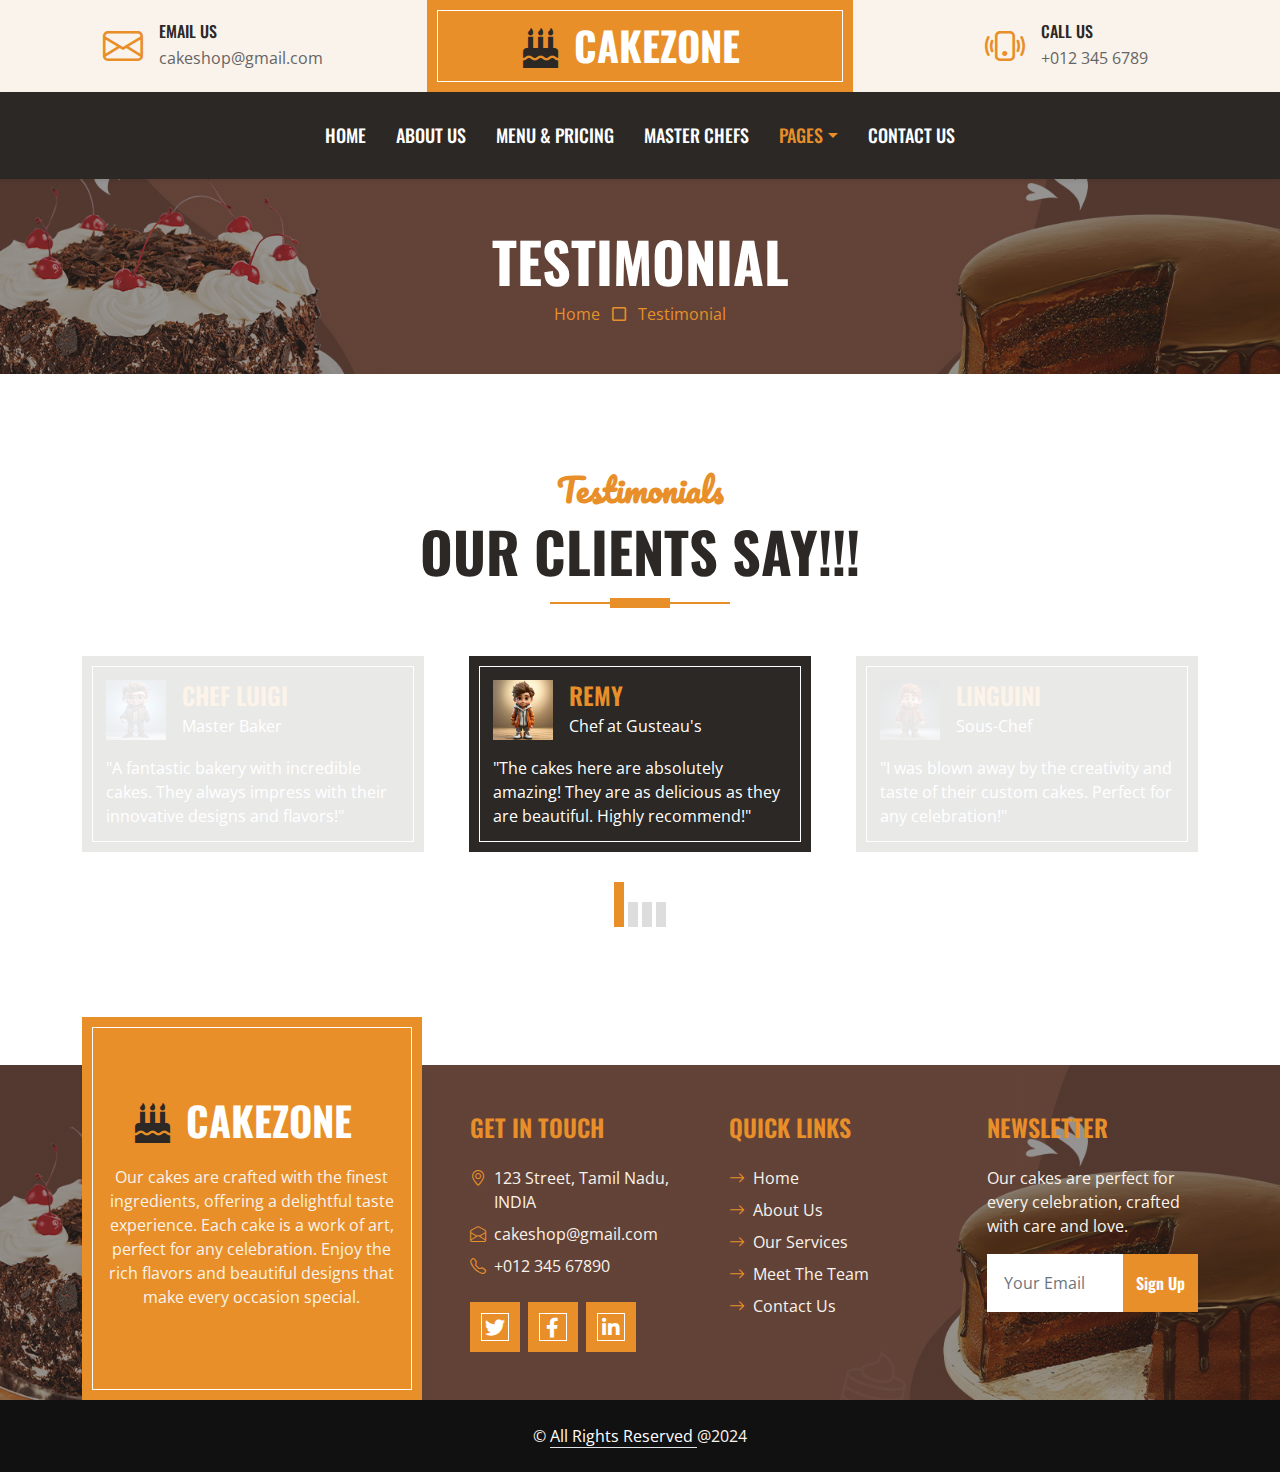
<file: testimonial.html>
<!DOCTYPE html>
<html lang="en">
  <head>
    <meta charset="utf-8" />
    <title>Cake Shop</title>
    <meta content="width=device-width, initial-scale=1.0" name="viewport" />
    <meta content="Free HTML Templates" name="keywords" />
    <meta content="Free HTML Templates" name="description" />

    <!-- Favicon -->
    <link href="img/favicon.png" rel="icon" />

    <!-- Google Web Fonts -->
    <link rel="preconnect" href="https://fonts.googleapis.com" />
    <link rel="preconnect" href="https://fonts.gstatic.com" crossorigin />
    <link
      href="https://fonts.googleapis.com/css2?family=Open+Sans:wght@400;600&family=Oswald:wght@500;600;700&family=Pacifico&display=swap"
      rel="stylesheet"
    />

    <!-- Icon Font Stylesheet -->
    <link
      href="https://cdnjs.cloudflare.com/ajax/libs/font-awesome/5.10.0/css/all.min.css"
      rel="stylesheet"
    />
    <link
      href="https://cdn.jsdelivr.net/npm/bootstrap-icons@1.4.1/font/bootstrap-icons.css"
      rel="stylesheet"
    />

    <!-- Libraries Stylesheet -->
    <link href="lib/owlcarousel/assets/owl.carousel.min.css" rel="stylesheet" />

    <!-- Customized Bootstrap Stylesheet -->
    <link href="css/bootstrap.min.css" rel="stylesheet" />

    <!-- Template Stylesheet -->
    <link href="css/style.css" rel="stylesheet" />
  </head>

  <body>
    <!-- Topbar Start -->
    <div class="container-fluid px-0 d-none d-lg-block">
      <div class="row gx-0">
        <div class="col-lg-4 text-center bg-secondary py-3">
          <div class="d-inline-flex align-items-center justify-content-center">
            <i class="bi bi-envelope fs-1 text-primary me-3"></i>
            <div class="text-start">
              <h6 class="text-uppercase mb-1">Email Us</h6>
              <span>cakeshop@gmail.com</span>
            </div>
          </div>
        </div>
        <div class="col-lg-4 text-center bg-primary border-inner py-3">
          <div class="d-inline-flex align-items-center justify-content-center">
            <a href="index.html" class="navbar-brand">
              <h1 class="m-0 text-uppercase text-white">
                <i class="fa fa-birthday-cake fs-1 text-dark me-3"></i>CakeZone
              </h1>
            </a>
          </div>
        </div>
        <div class="col-lg-4 text-center bg-secondary py-3">
          <div class="d-inline-flex align-items-center justify-content-center">
            <i class="bi bi-phone-vibrate fs-1 text-primary me-3"></i>
            <div class="text-start">
              <h6 class="text-uppercase mb-1">Call Us</h6>
              <span>+012 345 6789</span>
            </div>
          </div>
        </div>
      </div>
    </div>
    <!-- Topbar End -->

    <!-- Navbar Start -->
    <nav
      class="navbar navbar-expand-lg bg-dark navbar-dark shadow-sm py-3 py-lg-0 px-3 px-lg-0"
    >
      <a href="index.html" class="navbar-brand d-block d-lg-none">
        <h1 class="m-0 text-uppercase text-white">
          <i class="fa fa-birthday-cake fs-1 text-primary me-3"></i>CakeZone
        </h1>
      </a>
      <button
        class="navbar-toggler"
        type="button"
        data-bs-toggle="collapse"
        data-bs-target="#navbarCollapse"
      >
        <span class="navbar-toggler-icon"></span>
      </button>
      <div class="collapse navbar-collapse" id="navbarCollapse">
        <div class="navbar-nav ms-auto mx-lg-auto py-0">
          <a href="index.html" class="nav-item nav-link">Home</a>
          <a href="about.html" class="nav-item nav-link">About Us</a>
          <a href="menu.html" class="nav-item nav-link">Menu & Pricing</a>
          <a href="team.html" class="nav-item nav-link">Master Chefs</a>
          <div class="nav-item dropdown">
            <a
              href="#"
              class="nav-link dropdown-toggle active"
              data-bs-toggle="dropdown"
              >Pages</a
            >
            <div class="dropdown-menu m-0">
              <a href="service.html" class="dropdown-item">Our Service</a>
              <a href="testimonial.html" class="dropdown-item active"
                >Testimonial</a
              >
            </div>
          </div>
          <a href="contact.html" class="nav-item nav-link">Contact Us</a>
        </div>
      </div>
    </nav>
    <!-- Navbar End -->

    <!-- Page Header Start -->
    <div class="container-fluid bg-dark bg-img p-5 mb-5">
      <div class="row">
        <div class="col-12 text-center">
          <h1 class="display-4 text-uppercase text-white">Testimonial</h1>
          <a href="">Home</a>
          <i class="far fa-square text-primary px-2"></i>
          <a href="">Testimonial</a>
        </div>
      </div>
    </div>
    <!-- Page Header End -->

    <!-- Testimonial Start -->
    <div class="container-fluid py-5">
      <div class="container">
        <div
          class="section-title position-relative text-center mx-auto mb-5 pb-3"
          style="max-width: 600px"
        >
          <h2 class="text-primary font-secondary">Testimonials</h2>
          <h1 class="display-4 text-uppercase">Our Clients Say!!!</h1>
        </div>
        <div class="owl-carousel testimonial-carousel">
          <div class="testimonial-item bg-dark text-white border-inner p-4">
            <div class="d-flex align-items-center mb-3">
              <img
                class="img-fluid flex-shrink-0"
                src="img/testimonial-1.jpg"
                style="width: 60px; height: 60px"
              />
              <div class="ps-3">
                <h4 class="text-primary text-uppercase mb-1">Remy</h4>
                <span>Chef at Gusteau's</span>
              </div>
            </div>
            <p class="mb-0">
              "The cakes here are absolutely amazing! They are as delicious as
              they are beautiful. Highly recommend!"
            </p>
          </div>
          <div class="testimonial-item bg-dark text-white border-inner p-4">
            <div class="d-flex align-items-center mb-3">
              <img
                class="img-fluid flex-shrink-0"
                src="img/testimonial-2.jpg"
                style="width: 60px; height: 60px"
              />
              <div class="ps-3">
                <h4 class="text-primary text-uppercase mb-1">Linguini</h4>
                <span>Sous-Chef</span>
              </div>
            </div>
            <p class="mb-0">
              "I was blown away by the creativity and taste of their custom
              cakes. Perfect for any celebration!"
            </p>
          </div>
          <div class="testimonial-item bg-dark text-white border-inner p-4">
            <div class="d-flex align-items-center mb-3">
              <img
                class="img-fluid flex-shrink-0"
                src="img/testimonial-3.jpg"
                style="width: 60px; height: 60px"
              />
              <div class="ps-3">
                <h4 class="text-primary text-uppercase mb-1">Colette</h4>
                <span>Pastry Chef</span>
              </div>
            </div>
            <p class="mb-0">
              "The attention to detail and flavors in their cakes are unmatched.
              A delightful experience every time!"
            </p>
          </div>
          <div class="testimonial-item bg-dark text-white border-inner p-4">
            <div class="d-flex align-items-center mb-3">
              <img
                class="img-fluid flex-shrink-0"
                src="img/testimonial-4.jpg"
                style="width: 60px; height: 60px"
              />
              <div class="ps-3">
                <h4 class="text-primary text-uppercase mb-1">Chef Luigi</h4>
                <span>Master Baker</span>
              </div>
            </div>
            <p class="mb-0">
              "A fantastic bakery with incredible cakes. They always impress
              with their innovative designs and flavors!"
            </p>
          </div>
        </div>
      </div>
    </div>
    <!-- Testimonial End -->

    <!-- Footer Start -->
    <div
      class="container-fluid bg-dark bg-img text-secondary"
      style="margin-top: 90px"
    >
      <div class="container">
        <div class="row gx-5">
          <div class="col-lg-4 col-md-6 mt-lg-n5">
            <div
              class="d-flex flex-column align-items-center justify-content-center text-center h-100 bg-primary border-inner p-4"
            >
              <a href="index.html" class="navbar-brand">
                <h1 class="m-0 text-uppercase text-white">
                  <i class="fa fa-birthday-cake fs-1 text-dark me-3"></i
                  >CakeZone
                </h1>
              </a>
              <p class="mt-3">
                Our cakes are crafted with the finest ingredients, offering a
                delightful taste experience. Each cake is a work of art, perfect
                for any celebration. Enjoy the rich flavors and beautiful
                designs that make every occasion special.
              </p>
            </div>
          </div>
          <div class="col-lg-8 col-md-6">
            <div class="row gx-5">
              <div class="col-lg-4 col-md-12 pt-5 mb-5">
                <h4 class="text-primary text-uppercase mb-4">Get In Touch</h4>
                <div class="d-flex mb-2">
                  <i class="bi bi-geo-alt text-primary me-2"></i>
                  <p class="mb-0">123 Street, Tamil Nadu, INDIA</p>
                </div>
                <div class="d-flex mb-2">
                  <i class="bi bi-envelope-open text-primary me-2"></i>
                  <p class="mb-0">cakeshop@gmail.com</p>
                </div>
                <div class="d-flex mb-2">
                  <i class="bi bi-telephone text-primary me-2"></i>
                  <p class="mb-0">+012 345 67890</p>
                </div>
                <div class="d-flex mt-4">
                  <a
                    class="btn btn-lg btn-primary btn-lg-square border-inner rounded-0 me-2"
                    href="#"
                    ><i class="fab fa-twitter fw-normal"></i
                  ></a>
                  <a
                    class="btn btn-lg btn-primary btn-lg-square border-inner rounded-0 me-2"
                    href="#"
                    ><i class="fab fa-facebook-f fw-normal"></i
                  ></a>
                  <a
                    class="btn btn-lg btn-primary btn-lg-square border-inner rounded-0 me-2"
                    href="#"
                    ><i class="fab fa-linkedin-in fw-normal"></i
                  ></a>
                </div>
              </div>
              <div class="col-lg-4 col-md-12 pt-0 pt-lg-5 mb-5">
                <h4 class="text-primary text-uppercase mb-4">Quick Links</h4>
                <div class="d-flex flex-column justify-content-start">
                  <a class="text-secondary mb-2" href="./index.html"
                    ><i class="bi bi-arrow-right text-primary me-2"></i>Home</a
                  >
                  <a class="text-secondary mb-2" href="./about.html"
                    ><i class="bi bi-arrow-right text-primary me-2"></i>About
                    Us</a
                  >
                  <a class="text-secondary mb-2" href="./service.html"
                    ><i class="bi bi-arrow-right text-primary me-2"></i>Our
                    Services</a
                  >
                  <a class="text-secondary mb-2" href="./team.html"
                    ><i class="bi bi-arrow-right text-primary me-2"></i>Meet The
                    Team</a
                  >
                  <!-- <a class="text-secondary mb-2" href="#"
                    ><i class="bi bi-arrow-right text-primary me-2"></i>Latest
                    Blog</a
                  > -->
                  <a class="text-secondary" href="./contact.html"
                    ><i class="bi bi-arrow-right text-primary me-2"></i>Contact
                    Us</a
                  >
                </div>
              </div>
              <div class="col-lg-4 col-md-12 pt-0 pt-lg-5 mb-5">
                <h4 class="text-primary text-uppercase mb-4">Newsletter</h4>
                <p>
                  Our cakes are perfect for every celebration, crafted with care
                  and love.
                </p>

                <form action="">
                  <div class="input-group">
                    <input
                      type="text"
                      class="form-control border-white p-3"
                      placeholder="Your Email"
                    />
                    <button class="btn btn-primary">Sign Up</button>
                  </div>
                </form>
              </div>
            </div>
          </div>
        </div>
      </div>
    </div>
    <div
      class="container-fluid text-secondary py-4"
      style="background: #111111"
    >
      <div class="container text-center">
        <p class="mb-0">
          &copy;
          <a
            class="text-white border-bottom"
            href="https://www.linkedin.com/in/karthick-r-85a730269/"
            >All Rights Reserved </a
          >@2024
        </p>
      </div>
    </div>
    <!-- Footer End -->

    <!-- Back to Top -->
    <a href="#" class="btn btn-primary border-inner py-3 fs-4 back-to-top"
      ><i class="bi bi-arrow-up"></i
    ></a>

    <!-- JavaScript Libraries -->
    <script src="https://code.jquery.com/jquery-3.4.1.min.js"></script>
    <script src="https://cdn.jsdelivr.net/npm/bootstrap@5.0.0/dist/js/bootstrap.bundle.min.js"></script>
    <script src="lib/easing/easing.min.js"></script>
    <script src="lib/waypoints/waypoints.min.js"></script>
    <script src="lib/counterup/counterup.min.js"></script>
    <script src="lib/owlcarousel/owl.carousel.min.js"></script>

    <!-- Template Javascript -->
    <script src="js/main.js"></script>
  </body>
</html>
</file>
<file: css/style.css>
/********** Template CSS **********/
:root {
  --primary: #e88f2a;
  --secondary: #faf3eb;
  --light: #ffffff;
  --dark: #2b2825;
}

.font-secondary {
  font-family: "Pacifico", cursive;
}

h1,
h2,
.font-weight-bold {
  font-weight: 700 !important;
}

h3,
h4,
.font-weight-semi-bold {
  font-weight: 600 !important;
}

h5,
h6,
.font-weight-medium {
  font-weight: 500 !important;
}

.btn {
  font-family: "Oswald", sans-serif;
  font-weight: 600;
  transition: 0.5s;
}

.btn-primary {
  color: #ffffff;
}

.border-inner {
  position: relative;
}

.border-inner * {
  position: relative;
  z-index: 1;
}

.border-inner::before {
  position: absolute;
  content: "";
  top: 10px;
  right: 10px;
  bottom: 10px;
  left: 10px;
  background: none;
  border: 1px solid var(--light);
  z-index: 0;
}

.btn-square {
  width: 40px;
  height: 40px;
}

.btn-sm-square {
  width: 30px;
  height: 30px;
}

.btn-lg-square {
  width: 50px;
  height: 50px;
}

.btn-square,
.btn-sm-square,
.btn-lg-square {
  padding-left: 0;
  padding-right: 0;
  text-align: center;
}

.back-to-top {
  position: fixed;
  display: none;
  right: 30px;
  bottom: 0;
  border-radius: 0;
  z-index: 99;
}

.navbar-dark .navbar-nav .nav-link {
  font-family: "Oswald", sans-serif;
  padding: 30px 15px;
  font-size: 18px;
  font-weight: 500;
  text-transform: uppercase;
  color: var(--light);
  outline: none;
  transition: 0.5s;
}

.sticky-top.navbar-dark .navbar-nav .nav-link {
  padding: 20px 15px;
}

.navbar-dark .navbar-nav .nav-link:hover,
.navbar-dark .navbar-nav .nav-link.active {
  color: var(--primary);
}

@media (max-width: 991.98px) {
  .navbar-dark .navbar-nav .nav-link {
    padding: 10px 0;
  }
}

.hero-header {
  background: url(../img/hero.jpg) top right no-repeat;
  background-size: cover;
}

.btn-play {
  position: relative;
  display: block;
  box-sizing: content-box;
  width: 16px;
  height: 26px;
  border-radius: 100%;
  border: none;
  outline: none !important;
  padding: 18px 20px 20px 28px;
  background: #ffffff;
}

.btn-play:before {
  content: "";
  position: absolute;
  z-index: 0;
  left: 50%;
  top: 50%;
  transform: translateX(-50%) translateY(-50%);
  display: block;
  width: 60px;
  height: 60px;
  background: #ffffff;
  border-radius: 100%;
  animation: pulse-border 1500ms ease-out infinite;
}

.btn-play:after {
  content: "";
  position: absolute;
  z-index: 1;
  left: 50%;
  top: 50%;
  transform: translateX(-50%) translateY(-50%);
  display: block;
  width: 60px;
  height: 60px;
  background: #ffffff;
  border-radius: 100%;
  transition: all 200ms;
}

.btn-play span {
  display: block;
  position: relative;
  z-index: 3;
  width: 0;
  height: 0;
  left: -1px;
  border-left: 16px solid var(--primary);
  border-top: 11px solid transparent;
  border-bottom: 11px solid transparent;
}

@keyframes pulse-border {
  0% {
    transform: translateX(-50%) translateY(-50%) translateZ(0) scale(1);
    opacity: 1;
  }

  100% {
    transform: translateX(-50%) translateY(-50%) translateZ(0) scale(2);
    opacity: 0;
  }
}

#videoModal .modal-dialog {
  position: relative;
  max-width: 800px;
  margin: 60px auto 0 auto;
}

#videoModal .modal-body {
  position: relative;
  padding: 0px;
}

#videoModal .close {
  position: absolute;
  width: 30px;
  height: 30px;
  right: 0px;
  top: -30px;
  z-index: 999;
  font-size: 30px;
  font-weight: normal;
  color: #ffffff;
  background: #000000;
  opacity: 1;
}

.section-title::before {
  position: absolute;
  content: "";
  width: 60px;
  height: 10px;
  left: 50%;
  bottom: 0;
  margin-left: -30px;
  background: var(--primary);
}

.section-title::after {
  position: absolute;
  content: "";
  width: 180px;
  height: 2px;
  left: 50%;
  bottom: 4px;
  margin-left: -90px;
  background: var(--primary);
}

.service::after,
.contact::after {
  position: absolute;
  content: "";
  width: 100%;
  height: calc(100% - 45px);
  top: 135px;
  left: 0;
  background: linear-gradient(rgba(43, 40, 37, 0.9), rgba(43, 40, 37, 0.9)),
    url(../img/service.jpg) center center no-repeat;
  background-size: cover;
  z-index: -1;
}

.contact::after {
  background: linear-gradient(rgba(43, 40, 37, 0.5), rgba(43, 40, 37, 0.5)),
    url(../img/bg.jpg) center center no-repeat;
  background-size: cover;
}

.bg-offer {
  background: linear-gradient(rgba(43, 40, 37, 0.9), rgba(43, 40, 37, 0.9)),
    url(../img/offer.jpg) center center no-repeat;
  background-size: cover;
}

.team-item img {
  transition: 0.5s;
}

.team-item:hover img {
  transform: scale(1.1);
  filter: blur(5px);
}

.team-item .team-overlay {
  transition: 0.5s;
  opacity: 0;
}

.team-item:hover .team-overlay {
  opacity: 1;
}

.testimonial-carousel .owl-dots {
  height: 45px;
  margin-top: 30px;
  display: flex;
  align-items: flex-end;
  justify-content: center;
}

.testimonial-carousel .owl-dot {
  position: relative;
  display: inline-block;
  margin: 0 2px;
  width: 10px;
  height: 25px;
  background: #dddddd;
  transition: 0.5s;
}

.testimonial-carousel .owl-dot.active {
  height: 45px;
  background: var(--primary);
}

.testimonial-carousel .owl-item .testimonial-item {
  opacity: 0.1;
  transition: 0.5s;
}

.testimonial-carousel .owl-item.center .testimonial-item {
  opacity: 1;
}

.bg-img {
  background: linear-gradient(rgba(43, 40, 37, 0.5), rgba(43, 40, 37, 0.5)),
    url(../img/bg.jpg) center center no-repeat;
  background-size: cover;
}
</file>
